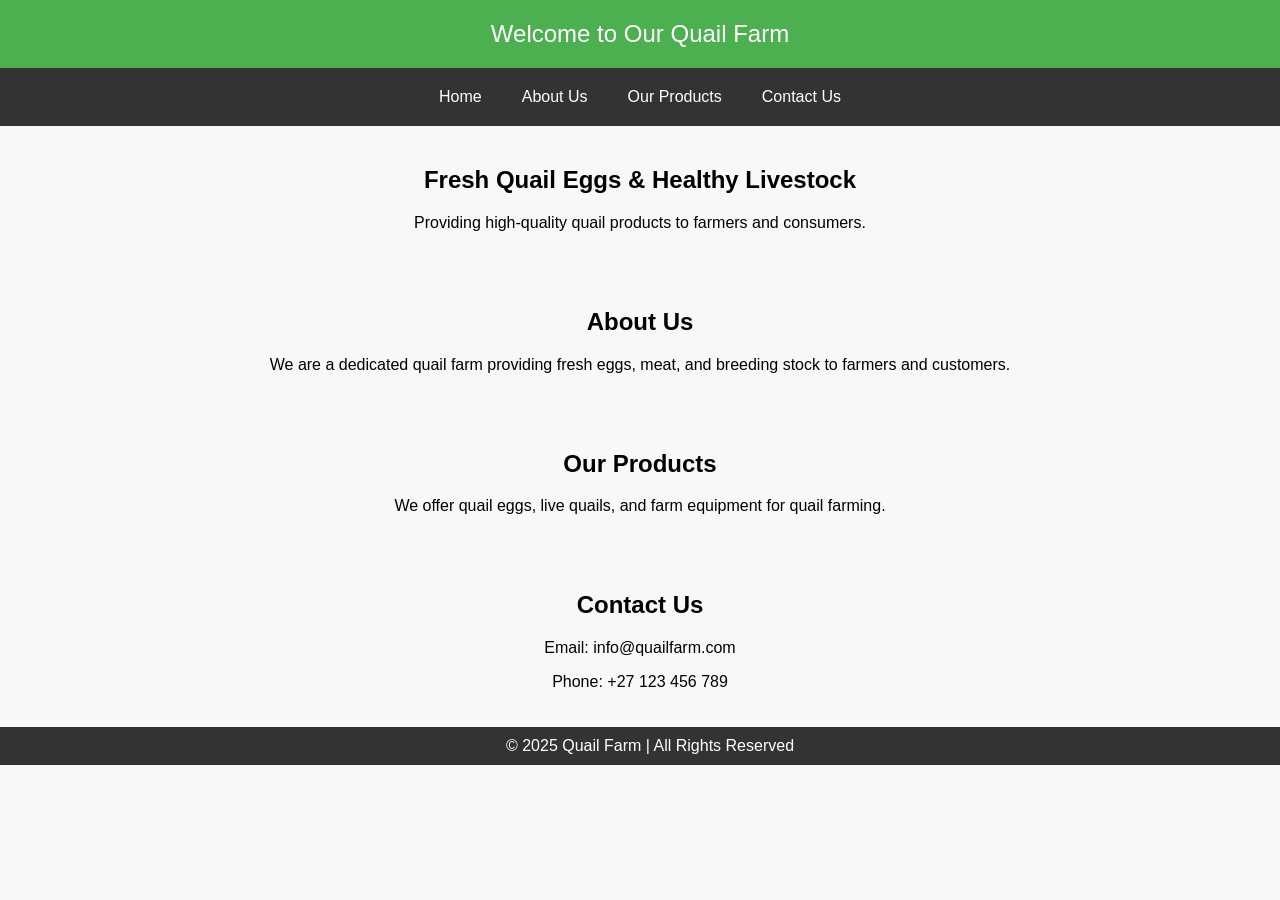
<file: Index.html>
<!DOCTYPE html>
<html lang="en">
<head>
    <meta charset="UTF-8">
    <meta name="viewport" content="width=device-width, initial-scale=1.0">
    <title>Quail Farm | Fresh Eggs & Livestock</title>
    <style>
        body {
            font-family: Arial, sans-serif;
            margin: 0;
            padding: 0;
            background-color: #f8f8f8;
        }
        header {
            background-color: #4CAF50;
            color: white;
            padding: 20px;
            text-align: center;
            font-size: 24px;
        }
        nav {
            display: flex;
            justify-content: center;
            background-color: #333;
            padding: 10px;
        }
        nav a {
            color: white;
            text-decoration: none;
            padding: 10px 20px;
        }
        nav a:hover {
            background-color: #575757;
        }
        section {
            padding: 20px;
            text-align: center;
        }
        footer {
            background-color: #333;
            color: white;
            padding: 10px;
            text-align: center;
            position: relative;
            bottom: 0;
            width: 100%;
        }
        .btn {
            display: inline-block;
            margin: 10px;
            padding: 10px 20px;
            background-color: #4CAF50;
            color: white;
            text-decoration: none;
            border-radius: 5px;
        }
    </style>
</head>
<body>
    <header>
        Welcome to Our Quail Farm
    </header>
    <nav>
        <a href="#home">Home</a>
        <a href="#about">About Us</a>
        <a href="#products">Our Products</a>
        <a href="#contact">Contact Us</a>
    </nav>
    <section id="home">
        <h2>Fresh Quail Eggs & Healthy Livestock</h2>
        <p>Providing high-quality quail products to farmers and consumers.</p>
    </section>
    <section id="about">
        <h2>About Us</h2>
        <p>We are a dedicated quail farm providing fresh eggs, meat, and breeding stock to farmers and customers.</p>
    </section>
    <section id="products">
        <h2>Our Products</h2>
        <p>We offer quail eggs, live quails, and farm equipment for quail farming.</p>
    </section>
    <section id="contact">
        <h2>Contact Us</h2>
        <p>Email: info@quailfarm.com</p>
        <p>Phone: +27 123 456 789</p>
    </section>
    <footer>
        &copy; 2025 Quail Farm | All Rights Reserved
    </footer>
</body>
</html>
</file>
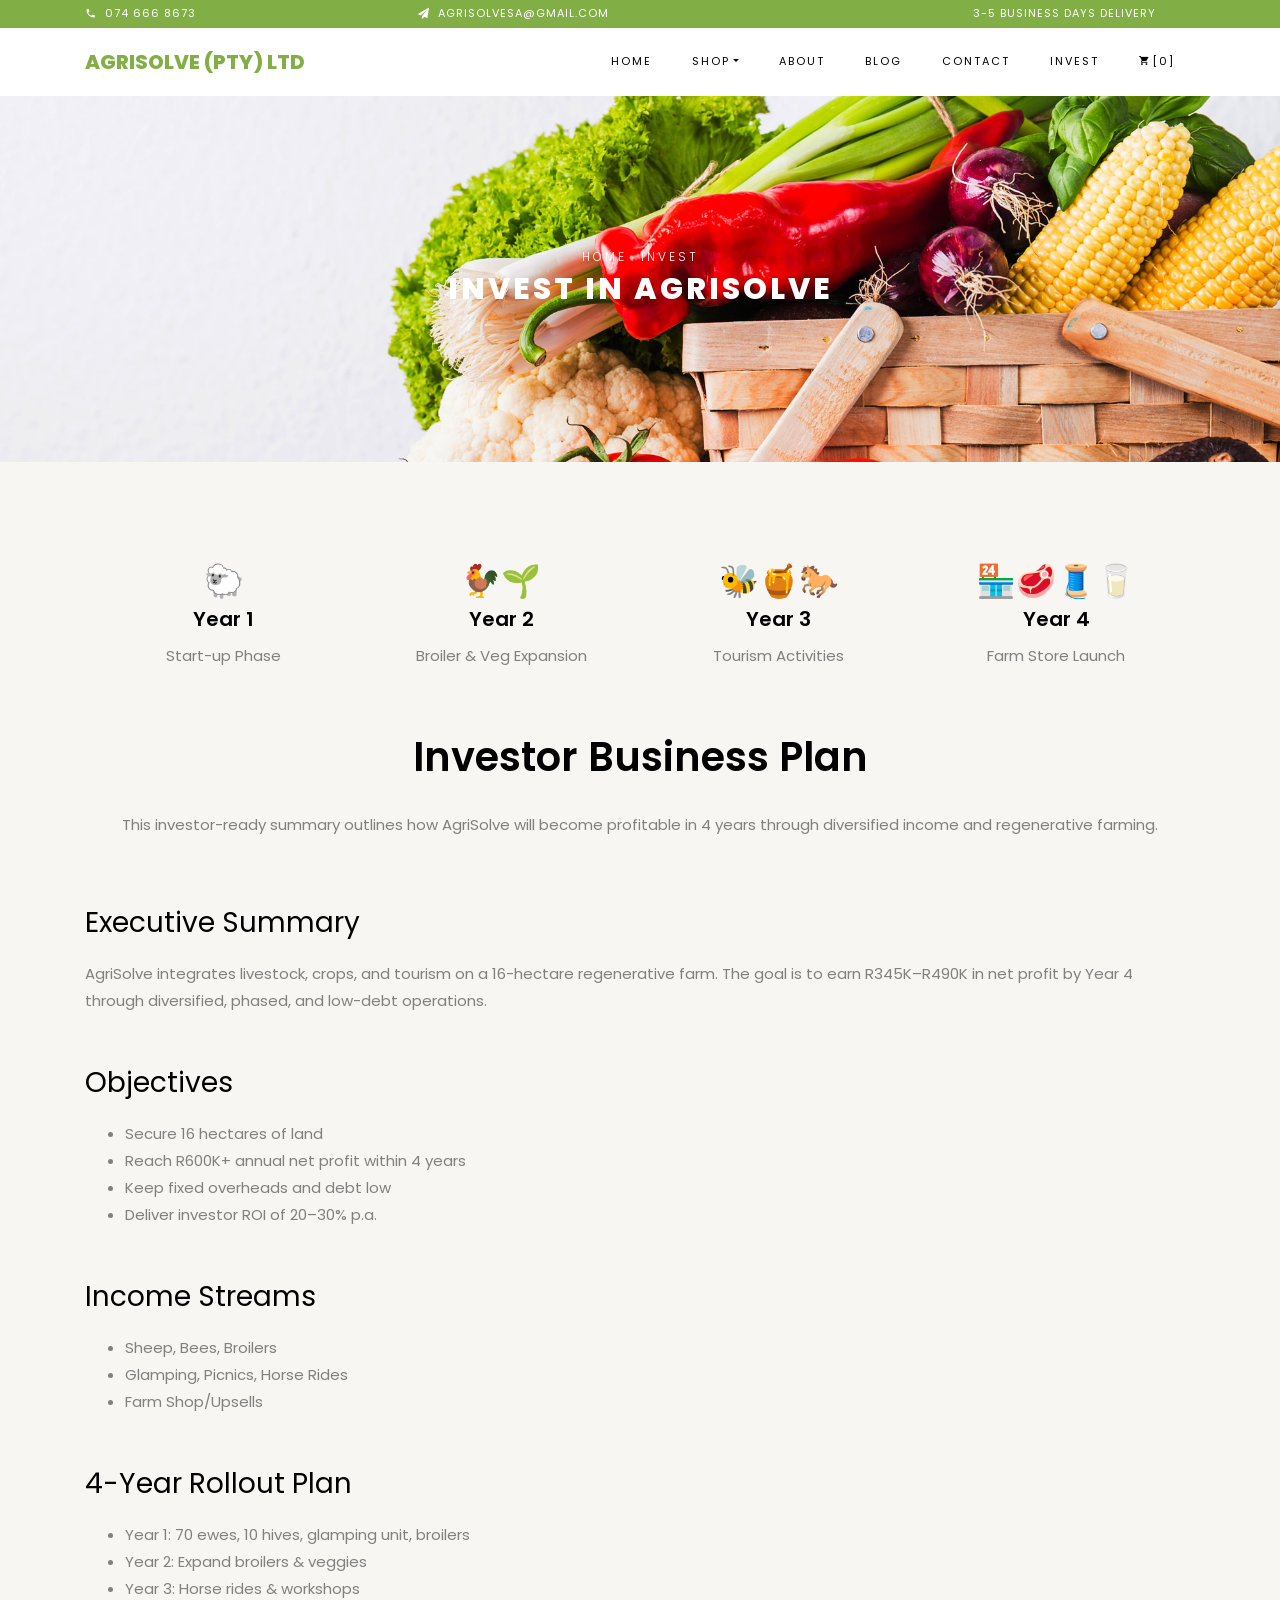
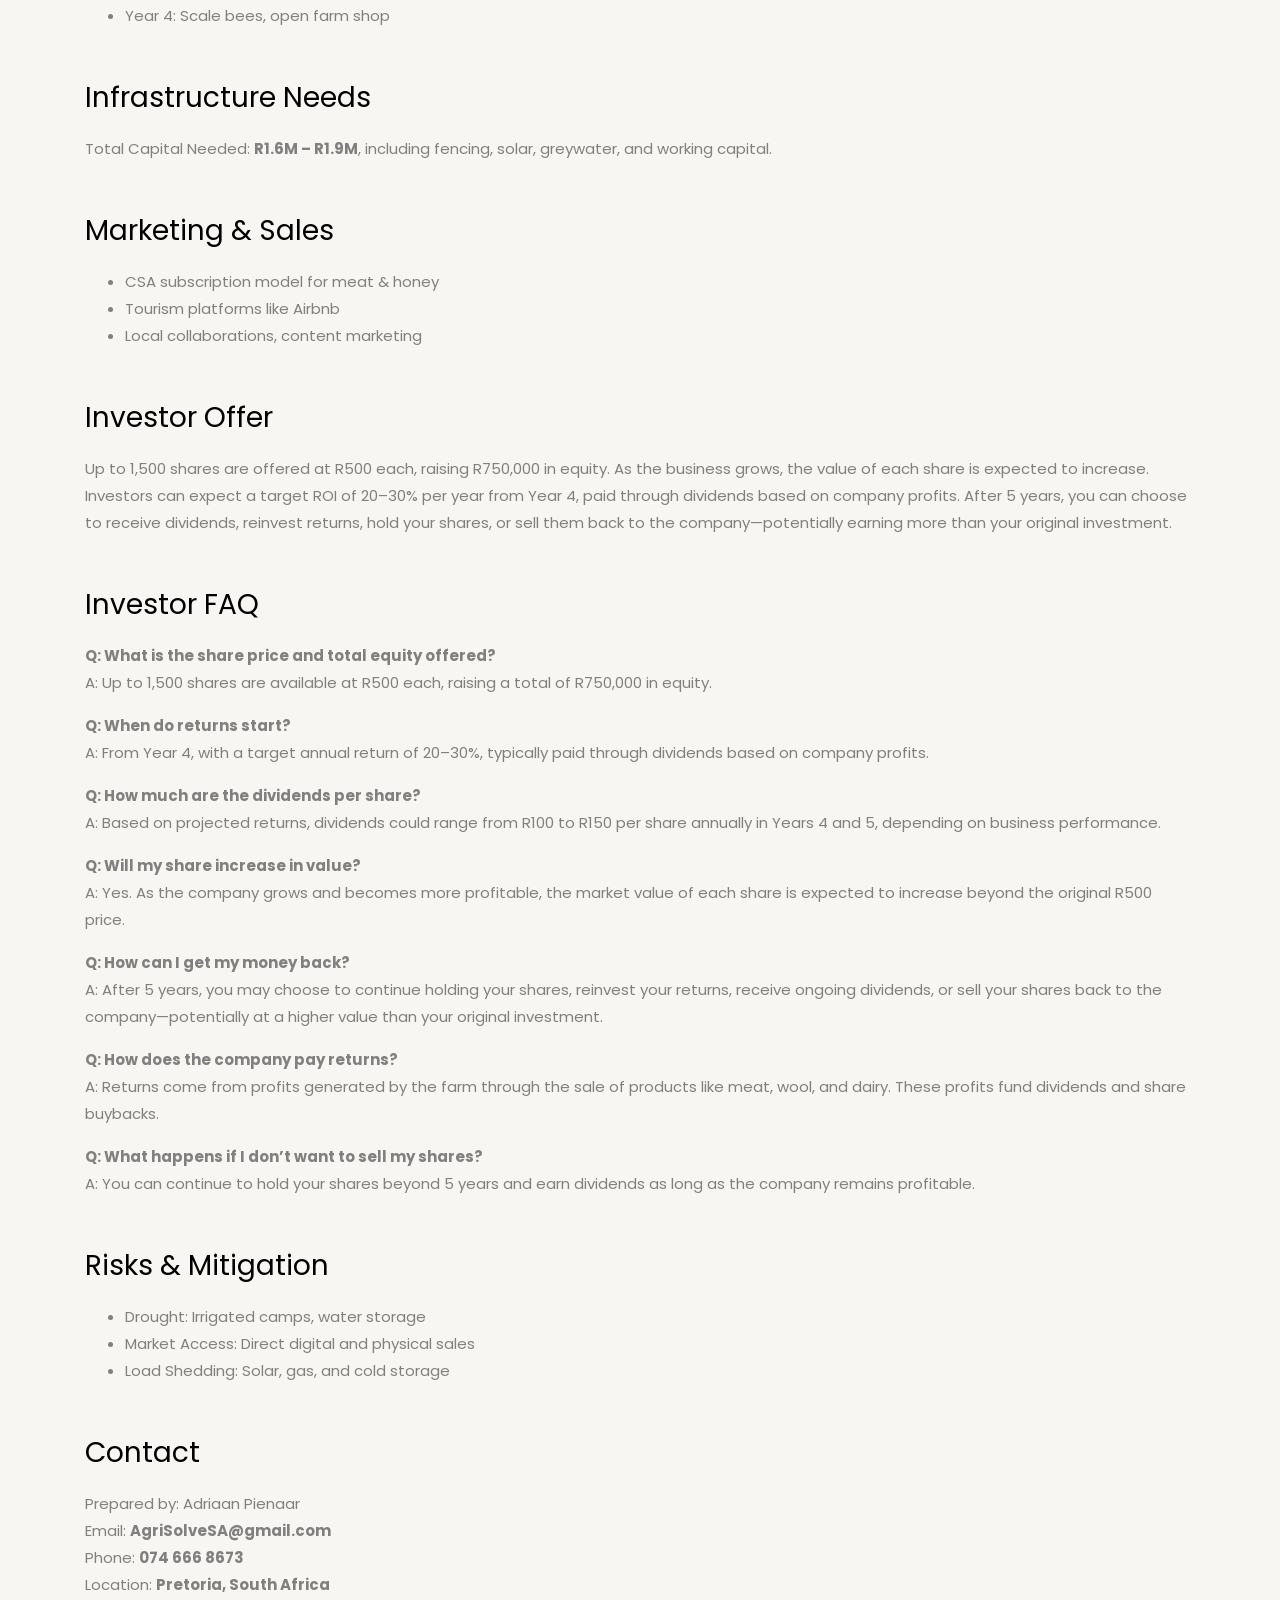
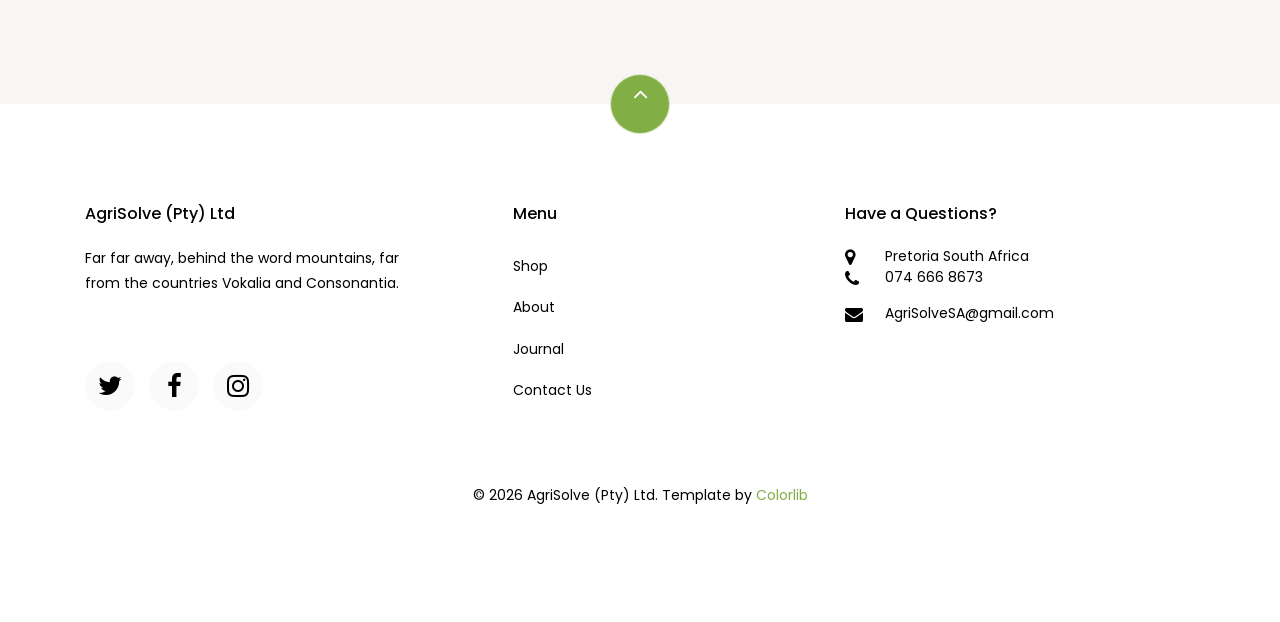
<file: invest.html>
<!DOCTYPE html>
<html lang="en">
  <head>
    <title>Invest in AgriSolve - AgriSolve (Pty) Ltd</title>
    <meta charset="utf-8">
    <meta name="viewport" content="width=device-width, initial-scale=1, shrink-to-fit=no">
    <link href="https://fonts.googleapis.com/css?family=Poppins:200,300,400,500,600,700,800&display=swap" rel="stylesheet">
    <link href="https://fonts.googleapis.com/css?family=Lora:400,400i,700,700i&display=swap" rel="stylesheet">
    <link href="https://fonts.googleapis.com/css?family=Amatic+SC:400,700&display=swap" rel="stylesheet">
    <link rel="stylesheet" href="css/open-iconic-bootstrap.min.css">
    <link rel="stylesheet" href="css/animate.css">
    <link rel="stylesheet" href="css/owl.carousel.min.css">
    <link rel="stylesheet" href="css/owl.theme.default.min.css">
    <link rel="stylesheet" href="css/magnific-popup.css">
    <link rel="stylesheet" href="css/aos.css">
    <link rel="stylesheet" href="css/ionicons.min.css">
    <link rel="stylesheet" href="css/bootstrap-datepicker.css">
    <link rel="stylesheet" href="css/jquery.timepicker.css">
    <link rel="stylesheet" href="css/flaticon.css">
    <link rel="stylesheet" href="css/icomoon.css">
    <link rel="stylesheet" href="css/style.css">
    <style>
      .milestone-progress {
        display: flex;
        justify-content: center;
        align-items: center;
        margin-bottom: 2rem;
        flex-wrap: wrap;
      }
      .milestone-step {
        flex: 1 1 20%;
        text-align: center;
        margin: 10px;
      }
      .milestone-step .icon {
        font-size: 2rem;
        color: #82ae46;
      }
      .milestone-step h5 {
        margin-top: 10px;
        font-weight: 600;
      }
    </style>
  </head>
  <body class="goto-here">
    <div class="py-1 bg-primary">
      <div class="container">
        <div class="row no-gutters d-flex align-items-start align-items-center px-md-0">
          <div class="col-lg-12 d-block">
            <div class="row d-flex">
              <div class="col-md pr-4 d-flex topper align-items-center">
                <div class="icon mr-2 d-flex justify-content-center align-items-center"><span class="icon-phone2"></span></div>
                <span class="text">074 666 8673</span>
              </div>
              <div class="col-md pr-4 d-flex topper align-items-center">
                <div class="icon mr-2 d-flex justify-content-center align-items-center"><span class="icon-paper-plane"></span></div>
                <span class="text">AgriSolveSA@gmail.com</span>
              </div>
              <div class="col-md-5 pr-4 d-flex topper align-items-center text-lg-right">
                <span class="text">3-5 Business days delivery</span>
              </div>
            </div>
          </div>
        </div>
      </div>
    </div>

    <nav class="navbar navbar-expand-lg navbar-dark ftco_navbar bg-dark ftco-navbar-light" id="ftco-navbar">
      <div class="container">
        <a class="navbar-brand" href="index.html">AgriSolve (Pty) Ltd</a>
        <button class="navbar-toggler" type="button" data-toggle="collapse" data-target="#ftco-nav" aria-controls="ftco-nav" aria-expanded="false" aria-label="Toggle navigation">
          <span class="oi oi-menu"></span> Menu
        </button>
        <div class="collapse navbar-collapse" id="ftco-nav">
          <ul class="navbar-nav ml-auto">
            <li class="nav-item"><a href="index.html" class="nav-link">Home</a></li>
            <li class="nav-item dropdown">
              <a class="nav-link dropdown-toggle" href="shop.html" id="dropdown04" data-toggle="dropdown" aria-haspopup="true" aria-expanded="false">Shop</a>
              <div class="dropdown-menu" aria-labelledby="dropdown04">
                <a class="dropdown-item" href="shop.html">Shop</a>
                <a class="dropdown-item" href="wishlist.html">Wishlist</a>
                <a class="dropdown-item" href="product-single.html">Single Product</a>
                <a class="dropdown-item" href="cart.html">Cart</a>
                <a class="dropdown-item" href="checkout.html">Checkout</a>
              </div>
            </li>
            <li class="nav-item"><a href="about.html" class="nav-link">About</a></li>
            <li class="nav-item"><a href="blog.html" class="nav-link">Blog</a></li>
            <li class="nav-item"><a href="contact.html" class="nav-link">Contact</a></li>
            <li class="nav-item active"><a href="invest.html" class="nav-link">Invest</a></li>
            <li class="nav-item cta cta-colored"><a href="cart.html" class="nav-link"><span class="icon-shopping_cart"></span>[0]</a></li>
          </ul>
        </div>
      </div>
    </nav>

    <div class="hero-wrap hero-bread" style="background-image: url('images/bg_1.jpg');">
      <div class="container">
        <div class="row no-gutters slider-text align-items-center justify-content-center">
          <div class="col-md-9 ftco-animate text-center">
            <p class="breadcrumbs"><span class="mr-2"><a href="index.html">Home</a></span> <span>Invest</span></p>
            <h1 class="mb-0 bread">Invest in AgriSolve</h1>
          </div>
        </div>
      </div>
    </div>

    <section class="ftco-section bg-light">
      <div class="container">

        <div class="milestone-progress">
          <div class="milestone-step">
            <div class="icon icon-leaf"></div>
            <h5>Year 1</h5>
            <p>Start-up Phase</p>
          </div>
          <div class="milestone-step">
            <div class="icon icon-bee"></div>
            <h5>Year 2</h5>
            <p>Broiler & Veg Expansion</p>
          </div>
          <div class="milestone-step">
            <div class="icon icon-horse"></div>
            <h5>Year 3</h5>
            <p>Tourism Activities</p>
          </div>
          <div class="milestone-step">
            <div class="icon icon-shop"></div>
            <h5>Year 4</h5>
            <p>Farm Store Launch</p>
          </div>
        </div>
<div class="row mb-5">
          <div class="col-md-12 heading-section text-center ftco-animate">
            <h2 class="mb-4">Investor Business Plan</h2>
            <p>This investor-ready summary outlines how AgriSolve will become profitable in 4 years through diversified income and regenerative farming.</p>
          </div>
        </div>
        <div class="row">
          <div class="col-md-12 ftco-animate">
            <h3 class="mb-3">Executive Summary</h3>
            <p>AgriSolve integrates livestock, crops, and tourism on a 16-hectare regenerative farm. The goal is to earn R345K–R490K in net profit by Year 4 through diversified, phased, and low-debt operations.</p>

            <h3 class="mt-5 mb-3">Objectives</h3>
            <ul>
              <li>Secure 16 hectares of land</li>
              <li>Reach R600K+ annual net profit within 4 years</li>
              <li>Keep fixed overheads and debt low</li>
              <li>Deliver investor ROI of 20–30% p.a.</li>
            </ul>

            <h3 class="mt-5 mb-3">Income Streams</h3>
            <ul>
              <li>Sheep, Bees, Broilers</li>
              <li>Glamping, Picnics, Horse Rides</li>
              <li>Farm Shop/Upsells</li>
            </ul>

            <h3 class="mt-5 mb-3">4-Year Rollout Plan</h3>
            <ul>
              <li>Year 1: 70 ewes, 10 hives, glamping unit, broilers</li>
              <li>Year 2: Expand broilers & veggies</li>
              <li>Year 3: Horse rides & workshops</li>
              <li>Year 4: Scale bees, open farm shop</li>
            </ul>

            <h3 class="mt-5 mb-3">Infrastructure Needs</h3>
            <p>Total Capital Needed: <strong>R1.6M – R1.9M</strong>, including fencing, solar, greywater, and working capital.</p>

            <h3 class="mt-5 mb-3">Marketing & Sales</h3>
            <ul>
              <li>CSA subscription model for meat & honey</li>
              <li>Tourism platforms like Airbnb</li>
              <li>Local collaborations, content marketing</li>
            </ul>

            <h3 class="mt-5 mb-3">Investor Offer</h3>
<p>
  Up to 1,500 shares are offered at R500 each, raising R750,000 in equity. As the business grows, the value of each share is expected to increase. 
  Investors can expect a target ROI of 20–30% per year from Year 4, paid through dividends based on company profits. 
  After 5 years, you can choose to receive dividends, reinvest returns, hold your shares, or sell them back to the company—potentially earning more than your original investment.
</p>



<h3 class="mt-5 mb-3">Investor FAQ</h3>

<p><strong>Q: What is the share price and total equity offered?</strong><br>
A: Up to 1,500 shares are available at R500 each, raising a total of R750,000 in equity.</p>

<p><strong>Q: When do returns start?</strong><br>
A: From Year 4, with a target annual return of 20–30%, typically paid through dividends based on company profits.</p>

<p><strong>Q: How much are the dividends per share?</strong><br>
A: Based on projected returns, dividends could range from R100 to R150 per share annually in Years 4 and 5, depending on business performance.</p>

<p><strong>Q: Will my share increase in value?</strong><br>
A: Yes. As the company grows and becomes more profitable, the market value of each share is expected to increase beyond the original R500 price.</p>

<p><strong>Q: How can I get my money back?</strong><br>
A: After 5 years, you may choose to continue holding your shares, reinvest your returns, receive ongoing dividends, or sell your shares back to the company—potentially at a higher value than your original investment.</p>

<p><strong>Q: How does the company pay returns?</strong><br>
A: Returns come from profits generated by the farm through the sale of products like meat, wool, and dairy. These profits fund dividends and share buybacks.</p>

<p><strong>Q: What happens if I don’t want to sell my shares?</strong><br>
A: You can continue to hold your shares beyond 5 years and earn dividends as long as the company remains profitable.</p>


            <h3 class="mt-5 mb-3">Risks & Mitigation</h3>
            <ul>
              <li>Drought: Irrigated camps, water storage</li>
              <li>Market Access: Direct digital and physical sales</li>
              <li>Load Shedding: Solar, gas, and cold storage</li>
            </ul>

            <h3 class="mt-5 mb-3">Contact</h3>
            <p>Prepared by: Adriaan Pienaar<br />Email: <strong>AgriSolveSA@gmail.com</strong><br />Phone: <strong>074 666 8673</strong><br />Location: <strong>Pretoria, South Africa</strong></p>
          </div>
        </div>
      </div>
    </section>

    <footer class="ftco-footer ftco-section">
      <div class="container">
        <div class="row">
          <div class="mouse">
            <a href="#" class="mouse-icon">
              <div class="mouse-wheel"><span class="ion-ios-arrow-up"></span></div>
            </a>
          </div>
        </div>
        <div class="row mb-5">
          <div class="col-md">
            <div class="ftco-footer-widget mb-4">
              <h2 class="ftco-heading-2">AgriSolve (Pty) Ltd</h2>
              <p>Far far away, behind the word mountains, far from the countries Vokalia and Consonantia.</p>
              <ul class="ftco-footer-social list-unstyled float-md-left float-lft mt-5">
                <li class="ftco-animate"><a href="#"><span class="icon-twitter"></span></a></li>
                <li class="ftco-animate"><a href="#"><span class="icon-facebook"></span></a></li>
                <li class="ftco-animate"><a href="#"><span class="icon-instagram"></span></a></li>
              </ul>
            </div>
          </div>
          <div class="col-md">
            <div class="ftco-footer-widget mb-4 ml-md-5">
              <h2 class="ftco-heading-2">Menu</h2>
              <ul class="list-unstyled">
                <li><a href="shop.html" class="py-2 d-block">Shop</a></li>
                <li><a href="about.html" class="py-2 d-block">About</a></li>
                <li><a href="blog.html" class="py-2 d-block">Journal</a></li>
                <li><a href="contact.html" class="py-2 d-block">Contact Us</a></li>
              </ul>
            </div>
          </div>
          <div class="col-md-4">
            <div class="ftco-footer-widget mb-4">
              <h2 class="ftco-heading-2">Have a Questions?</h2>
              <div class="block-23 mb-3">
                <ul>
                  <li><span class="icon icon-map-marker"></span><span class="text">Pretoria South Africa</span></li>
                  <li><a href="#"><span class="icon icon-phone"></span><span class="text">074 666 8673</span></a></li>
                  <li><a href="#"><span class="icon icon-envelope"></span><span class="text">AgriSolveSA@gmail.com</span></a></li>
                </ul>
              </div>
            </div>
          </div>
        </div>
        <div class="row">
          <div class="col-md-12 text-center">
            <p>&copy; <script>document.write(new Date().getFullYear());</script> AgriSolve (Pty) Ltd. Template by <a href="https://colorlib.com" target="_blank">Colorlib</a></p>
          </div>
        </div>
      </div>
    </footer>

    <script src="js/jquery.min.js"></script>
    <script src="js/jquery-migrate-3.0.1.min.js"></script>
    <script src="js/popper.min.js"></script>
    <script src="js/bootstrap.min.js"></script>
    <script src="js/jquery.easing.1.3.js"></script>
    <script src="js/jquery.waypoints.min.js"></script>
    <script src="js/jquery.stellar.min.js"></script>
    <script src="js/owl.carousel.min.js"></script>
    <script src="js/jquery.magnific-popup.min.js"></script>
    <script src="js/aos.js"></script>
    <script src="js/jquery.animateNumber.min.js"></script>
    <script src="js/bootstrap-datepicker.js"></script>
    <script src="js/scrollax.min.js"></script>
    <script src="js/main.js"></script>
  </body>
</html>
    <script src="js/jquery.min.js"></script>
    <script src="js/jquery-migrate-3.0.1.min.js"></script>
    <script src="js/popper.min.js"></script>
    <script src="js/bootstrap.min.js"></script>
    <script src="js/jquery.easing.1.3.js"></script>
    <script src="js/jquery.waypoints.min.js"></script>
    <script src="js/jquery.stellar.min.js"></script>
    <script src="js/owl.carousel.min.js"></script>
    <script src="js/jquery.magnific-popup.min.js"></script>
    <script src="js/aos.js"></script>
    <script src="js/jquery.animateNumber.min.js"></script>
    <script src="js/bootstrap-datepicker.js"></script>
    <script src="js/scrollax.min.js"></script>
    <script src="js/main.js"></script>
  </body>
</html>
</file>
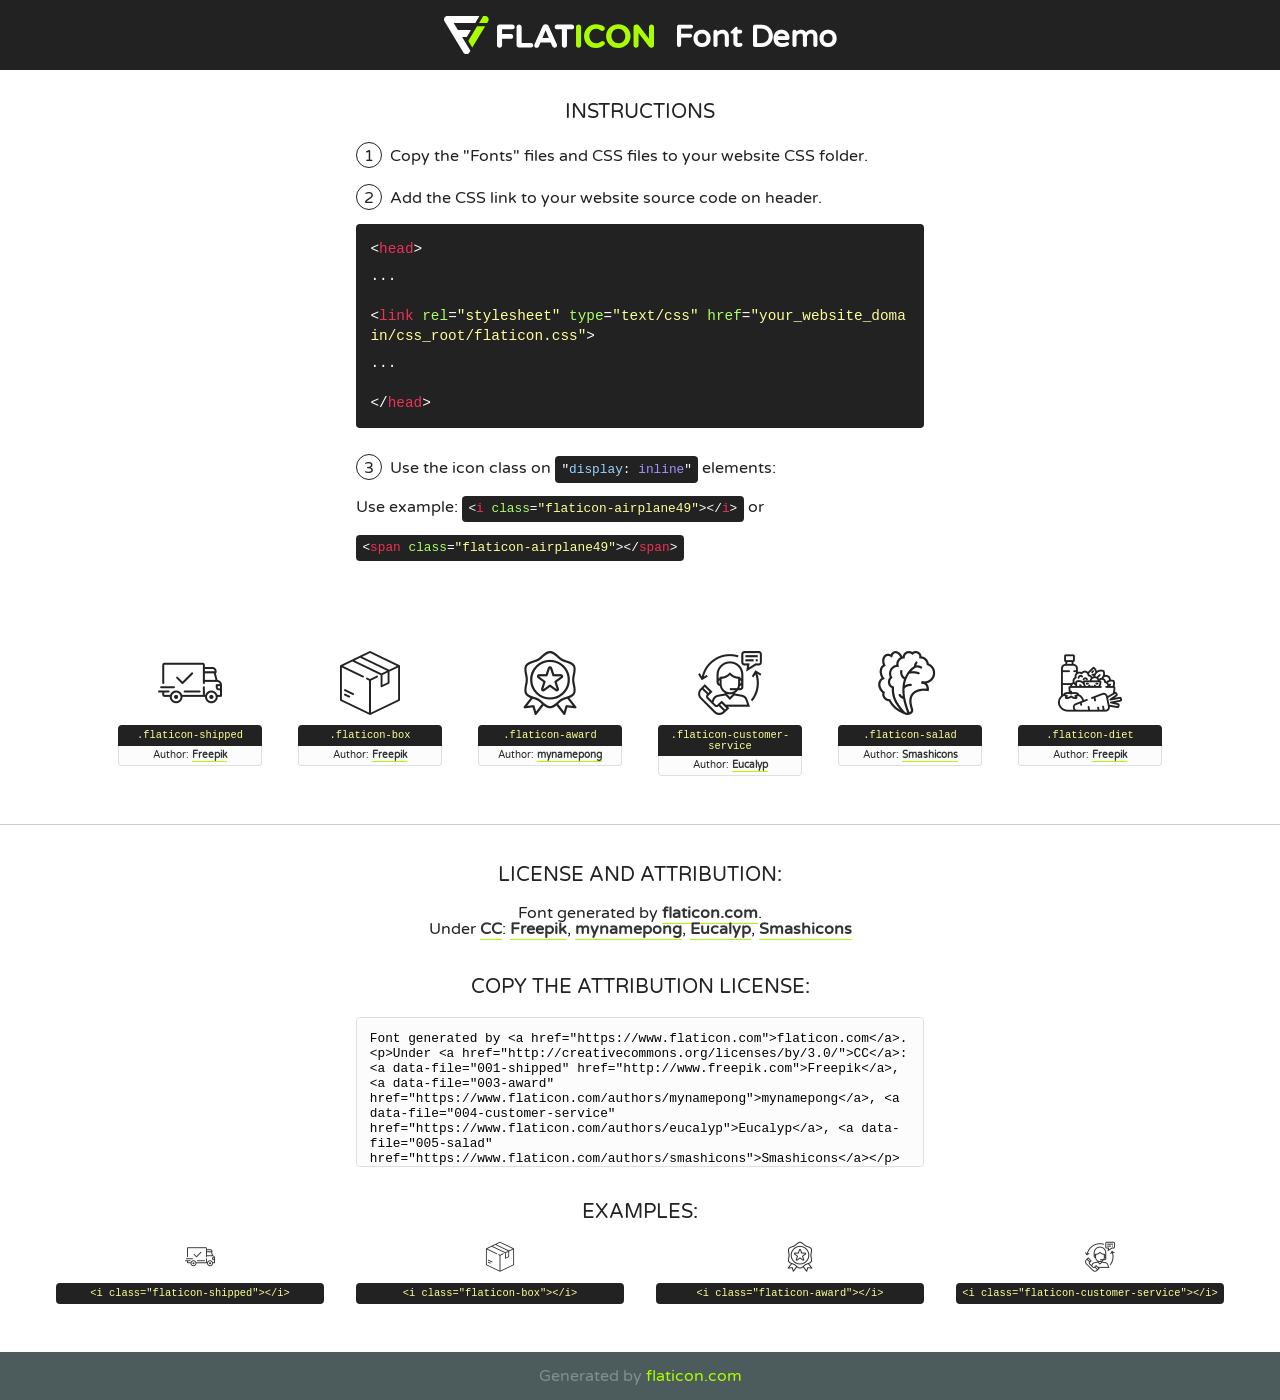
<file: fonts/flaticon/font/flaticon.html>
<!DOCTYPE html>
<!--
  Flaticon icon font: Flaticon
  Creation date: 17/07/2019 12:38
-->
<html>
<!DOCTYPE html>
<html>

<head>
    <title>Flaticon WebFont</title>
    <link href="http://fonts.googleapis.com/css?family=Varela+Round" rel="stylesheet" type="text/css" />
    <link rel="stylesheet" type="text/css" href="flaticon.css">
    <meta charset="UTF-8">
    <style>
    html, body, div, span, applet, object, iframe,
    h1, h2, h3, h4, h5, h6, p, blockquote, pre,
    a, abbr, acronym, address, big, cite, code,
    del, dfn, em, img, ins, kbd, q, s, samp,
    small, strike, strong, sub, sup, tt, var,
    b, u, i, center,
    dl, dt, dd, ol, ul, li,
    fieldset, form, label, legend,
    table, caption, tbody, tfoot, thead, tr, th, td,
    article, aside, canvas, details, embed, 
    figure, figcaption, footer, header, hgroup, 
    menu, nav, output, ruby, section, summary,
    time, mark, audio, video {
        margin: 0;
        padding: 0;
        border: 0;
        font-size: 100%;
        font: inherit;
        vertical-align: baseline;
    }
    /* HTML5 display-role reset for older browsers */
    article, aside, details, figcaption, figure, 
    footer, header, hgroup, menu, nav, section {
        display: block;
    }
    body {
        line-height: 1;
    }
    ol, ul {
        list-style: none;
    }
    blockquote, q {
        quotes: none;
    }
    blockquote:before, blockquote:after,
    q:before, q:after {
        content: '';
        content: none;
    }
    table {
        border-collapse: collapse;
        border-spacing: 0;
    }
    body {
        font-family: 'Varela Round', Helvetica, Arial, sans-serif;
        font-size: 16px;
        color: #222;
    }
    a {
        color: #333;
        border-bottom: 1px solid #a9fd00;
        font-weight: bold;
        text-decoration: none;
    }
    * {
        -moz-box-sizing: border-box;
        -webkit-box-sizing: border-box;
        box-sizing: border-box;
        margin: 0;
        padding: 0;
    }
    [class^="flaticon-"]:before, [class*=" flaticon-"]:before, [class^="flaticon-"]:after, [class*=" flaticon-"]:after {
        font-family: Flaticon;
        font-size: 30px;
        font-style: normal;
        margin-left: 20px;
        color: #333;
    }
    .wrapper {
        max-width: 600px;
        margin: auto;
        padding: 0 1em;
    }
    .title {
        font-size: 1.25em;
        text-align: center;
        margin-bottom: 1em;
        text-transform: uppercase;
    }
    header {
        text-align: center;
        background-color: #222;
        color: #fff;
        padding: 1em;
    }
    header .logo {
        width: 210px;
        height: 38px;
        display: inline-block;
        vertical-align: middle;
        margin-right: 1em;
        border: none;
    }
    header strong {
        font-size: 1.95em;
        font-weight: bold;
        vertical-align: middle;
        margin-top: 5px;
        display: inline-block;
    }
    .demo {
        margin: 2em auto;
        line-height: 1.25em;
    }
    .demo ul li {
        margin-bottom: 1em;
    }
    .demo ul li .num {
        color: #222;
        border-radius: 20px;
        display: inline-block;
        width: 26px;
        padding: 3px;
        height: 26px;
        text-align: center;
        margin-right: 0.5em;
        border: 1px solid #222;
    }
    .demo ul li code {
        background-color: #222;
        border-radius: 4px;
        padding: 0.25em 0.5em;
        display: inline-block;
        color: #fff;
        font-family: Consolas,Monaco,Lucida Console,Liberation Mono,DejaVu Sans Mono,Bitstream Vera Sans Mono,Courier New, monospace;
        font-weight: lighter;
        margin-top: 1em;
        font-size: 0.8em;
        word-break: break-all;
    }
    .demo ul li code.big {
        padding: 1em;
        font-size: 0.9em;
    }
    .demo ul li code .red {
        color: #EF3159;
    }
    .demo ul li code .green {
        color: #ACFF65;
    }
    .demo ul li code .yellow {
        color: #FFFF99;
    }
    .demo ul li code .blue {
        color: #99D3FF;
    }
    .demo ul li code .purple {
        color: #A295FF;
    }
    .demo ul li code .dots {
        margin-top: 0.5em;
        display: block;
    }
    #glyphs {
        border-bottom: 1px solid #ccc;
        padding: 2em 0;
        text-align: center;
    }
    .glyph {
        display: inline-block;
        width: 9em;
        margin: 1em;
        text-align: center;
        vertical-align: top;
        background: #FFF;
    }
    .glyph .glyph-icon {
        padding: 10px;
        display: block;
        font-family:"Flaticon";
        font-size: 64px;
        line-height: 1;
    }
    .glyph .glyph-icon:before {
        font-size: 64px;
        color: #222;
        margin-left: 0;
    }
    .class-name {
        font-size: 0.65em;
        background-color: #222;
        color: #fff;
        border-radius: 4px 4px 0 0;
        padding: 0.5em;
        color: #FFFF99;
        font-family: Consolas,Monaco,Lucida Console,Liberation Mono,DejaVu Sans Mono,Bitstream Vera Sans Mono,Courier New, monospace;
    }
    .author-name {
        font-size: 0.6em;
        background-color: #fcfcfd;
        border: 1px solid #DEDEE4;
        border-top: 0;
        border-radius: 0 0 4px 4px;
        padding: 0.5em;
    }
    .class-name:last-child {
        font-size: 10px;
        color:#888;
    }
    .class-name:last-child a {
        font-size: 10px;
        color:#555;
    }
    .class-name:last-child a:hover {
        color:#a9fd00;
    }
    .glyph > input {
        display: block;
        width: 100px;
        margin: 5px auto;
        text-align: center;
        font-size: 12px;
        cursor: text;
    }
    .glyph > input.icon-input {
        font-family:"Flaticon";
        font-size: 16px;
        margin-bottom: 10px;
    }
    .attribution .title {
        margin-top: 2em;
    }
    .attribution textarea {
        background-color: #fcfcfd;
        padding: 1em;
        border: none;
        box-shadow: none;
        border: 1px solid #DEDEE4;
        border-radius: 4px;
        resize: none;
        width: 100%;
        height: 150px;
        font-size: 0.8em;
        font-family: Consolas,Monaco,Lucida Console,Liberation Mono,DejaVu Sans Mono,Bitstream Vera Sans Mono,Courier New, monospace;
        -webkit-appearance: none;
    }
    .iconsuse {
        margin: 2em auto;
        text-align: center;
        max-width: 1200px;
    }
    .iconsuse:after {
        content: '';
        display: table;
        clear: both;
    }
    .iconsuse .image {
        float: left;
        width: 25%;
        padding: 0 1em;
    }
    .iconsuse .image p {
        margin-bottom: 1em;
    }
    .iconsuse .image span {
        display: block;
        font-size: 0.65em;
        background-color: #222;
        color: #fff;
        border-radius: 4px;
        padding: 0.5em;
        color: #FFFF99;
        margin-top: 1em;
        font-family: Consolas,Monaco,Lucida Console,Liberation Mono,DejaVu Sans Mono,Bitstream Vera Sans Mono,Courier New, monospace;
    }
    #footer {
        text-align: center;
        background-color: #4C5B5C;
        color: #7c9192;
        padding: 1em;
    }
    #footer a {
        border: none;
        color: #a9fd00;
        font-weight: normal;
    }
    @media (max-width: 960px) {
        .iconsuse .image {
            width: 50%;
        }
    }
    @media (max-width: 560px) {
        .iconsuse .image {
            width: 100%;
        }
    }
    </style>
</head>

<body class="characters-off">

    <header>
        <a href="https://www.flaticon.com" target="_blank" class="logo">
            <svg version="1.1" xmlns="http://www.w3.org/2000/svg" xmlns:xlink="http://www.w3.org/1999/xlink" xmlns:a="http://ns.adobe.com/AdobeSVGViewerExtensions/3.0/" viewBox="0 0 560.875 102.036" enable-background="new 0 0 560.875 102.036" xml:space="preserve">
                <defs>
                </defs>
                <g>
                    <g class="letters">
                        <path fill="#ffffff" d="M141.596,29.675c0-3.777,2.985-6.767,6.764-6.767h34.438c3.426,0,6.15,2.728,6.15,6.15
                        c0,3.43-2.724,6.149-6.15,6.149h-27.674v13.091h23.719c3.429,0,6.151,2.724,6.151,6.15c0,3.43-2.723,6.149-6.151,6.149h-23.719
                        v17.574c0,3.773-2.986,6.761-6.764,6.761c-3.779,0-6.764-2.989-6.764-6.761V29.675z"></path>
                        <path fill="#ffffff" d="M193.844,29.149c0-3.781,2.985-6.767,6.764-6.767c3.776,0,6.763,2.985,6.763,6.767v42.957h25.039
                        c3.426,0,6.149,2.726,6.149,6.153c0,3.425-2.723,6.15-6.149,6.15h-31.802c-3.779,0-6.764-2.986-6.764-6.768V29.149z"></path>
                        <path fill="#ffffff" d="M241.891,75.71l21.438-48.407c1.492-3.341,4.215-5.357,7.906-5.357h0.792
                        c3.686,0,6.323,2.017,7.815,5.357l21.439,48.407c0.436,0.967,0.701,1.845,0.701,2.723c0,3.602-2.809,6.501-6.414,6.501
                        c-3.161,0-5.269-1.845-6.499-4.655l-4.132-9.661h-27.059l-4.301,10.102c-1.144,2.631-3.426,4.214-6.237,4.214
                        c-3.517,0-6.24-2.81-6.24-6.325C241.1,77.64,241.451,76.677,241.891,75.71z M279.932,58.666l-8.521-20.297l-8.526,20.297H279.932
                        z"></path>
                        <path fill="#ffffff" d="M314.864,35.387H301.86c-3.429,0-6.239-2.813-6.239-6.238c0-3.429,2.811-6.24,6.239-6.24h39.533
                        c3.426,0,6.237,2.811,6.237,6.24c0,3.425-2.811,6.238-6.237,6.238h-13.001v42.785c0,3.773-2.99,6.761-6.764,6.761
                        c-3.779,0-6.764-2.989-6.764-6.761V35.387z"></path>
                        <path fill="#A9FD00" d="M352.615,29.149c0-3.781,2.985-6.767,6.767-6.767c3.774,0,6.761,2.985,6.761,6.767v49.024
                        c0,3.773-2.987,6.761-6.761,6.761c-3.781,0-6.767-2.989-6.767-6.761V29.149z"></path>
                        <path fill="#A9FD00" d="M374.132,53.836v-0.179c0-17.481,13.178-31.801,32.065-31.801c9.22,0,15.459,2.458,20.557,6.238
                        c1.402,1.054,2.637,2.985,2.637,5.357c0,3.692-2.985,6.59-6.681,6.59c-1.845,0-3.071-0.702-4.044-1.319
                        c-3.776-2.813-7.729-4.393-12.562-4.393c-10.364,0-17.831,8.611-17.831,19.154v0.173c0,10.542,7.291,19.329,17.831,19.329
                        c5.715,0,9.492-1.756,13.359-4.834c1.049-0.874,2.458-1.491,4.039-1.491c3.429,0,6.325,2.813,6.325,6.236
                        c0,2.106-1.056,3.78-2.282,4.834c-5.539,4.834-12.036,7.733-21.878,7.733C387.572,85.464,374.132,71.493,374.132,53.836z"></path>
                        <path fill="#A9FD00" d="M433.009,53.836v-0.179c0-17.481,13.79-31.801,32.766-31.801c18.981,0,32.592,14.143,32.592,31.628v0.173
                        c0,17.483-13.785,31.807-32.769,31.807C446.625,85.464,433.009,71.32,433.009,53.836z M484.224,53.836v-0.179
                        c0-10.539-7.725-19.326-18.626-19.326c-10.893,0-18.449,8.611-18.449,19.154v0.173c0,10.542,7.73,19.329,18.626,19.329
                        C476.676,72.986,484.224,64.378,484.224,53.836z"></path>
                        <path fill="#A9FD00" d="M506.233,29.321c0-3.774,2.99-6.763,6.767-6.763h1.401c3.252,0,5.183,1.583,7.029,3.953l26.093,34.265
                        V29.059c0-3.692,2.99-6.677,6.681-6.677c3.683,0,6.671,2.985,6.671,6.677v48.934c0,3.78-2.987,6.765-6.764,6.765h-0.436
                        c-3.257,0-5.188-1.581-7.034-3.953l-27.056-35.492v32.944c0,3.687-2.985,6.676-6.678,6.676c-3.683,0-6.673-2.989-6.673-6.676
                        V29.321z"></path>
                    </g>
                    <g class="insignia">
                        <path fill="#ffffff" d="M48.372,56.137h12.517l11.156-18.537H37.186L25.688,18.539h57.825L94.668,0H9.271
                        C5.925,0,2.842,1.801,1.198,4.716c-1.644,2.907-1.593,6.482,0.134,9.343l50.38,83.501c1.678,2.781,4.689,4.476,7.938,4.476
                        c3.246,0,6.257-1.695,7.935-4.476l2.898-4.804L48.372,56.137z"></path>
                        <g class="i">
                            <path fill="#A9FD00" d="M93.575,18.539h0.031v0.004l21.652,0.004l2.705-4.488c1.727-2.861,1.778-6.436,0.133-9.343
                            C116.454,1.801,113.371,0,110.026,0h-5.294L93.575,18.539z"></path>
                            <polygon fill="#A9FD00" points="88.291,27.356 64.725,66.486 75.519,84.404 109.942,27.356"></polygon>
                        </g>
                    </g>
                </g>
            </svg>
        </a>
        <strong>Font Demo</strong>
    </header>


    <section class="demo wrapper">

        <p class="title">Instructions</p>

        <ul>
            <li>
                <span class="num">1</span>Copy the "Fonts" files and CSS files to your website CSS folder.
            </li>
            <li>
                <span class="num">2</span>Add the CSS link to your website source code on header.
                <code class="big">
                    &lt;<span class="red">head</span>&gt;
                    <br/><span class="dots">...</span>
                    <br/>&lt;<span class="red">link</span> <span class="green">rel</span>=<span class="yellow">"stylesheet"</span> <span class="green">type</span>=<span class="yellow">"text/css"</span> <span class="green">href</span>=<span class="yellow">"your_website_domain/css_root/flaticon.css"</span>&gt;
                    <br/><span class="dots">...</span>
                    <br/>&lt;/<span class="red">head</span>&gt;
                </code>
            </li>

            <li>
                <p>
                    <span class="num">3</span>Use the icon class on <code>"<span class="blue">display</span>:<span class="purple"> inline</span>"</code> elements:
                    <br />
                    Use example: <code>&lt;<span class="red">i</span> <span class="green">class</span>=<span class="yellow">&quot;flaticon-airplane49&quot;</span>&gt;&lt;/<span class="red">i</span>&gt;</code> or <code>&lt;<span class="red">span</span> <span class="green">class</span>=<span class="yellow">&quot;flaticon-airplane49&quot;</span>&gt;&lt;/<span class="red">span</span>&gt;</code>
            </li>
        </ul>

    </section>




   <section id="glyphs">          
    
      
        <div class="glyph"><div class="glyph-icon flaticon-shipped"></div>
            <div class="class-name">.flaticon-shipped</div>
            <div class="author-name">Author: <a data-file="001-shipped" href="http://www.freepik.com">Freepik</a> </div> 
        </div>        
        
        <div class="glyph"><div class="glyph-icon flaticon-box"></div>
            <div class="class-name">.flaticon-box</div>
            <div class="author-name">Author: <a data-file="002-box" href="http://www.freepik.com">Freepik</a> </div> 
        </div>        
        
        <div class="glyph"><div class="glyph-icon flaticon-award"></div>
            <div class="class-name">.flaticon-award</div>
            <div class="author-name">Author: <a data-file="003-award" href="https://www.flaticon.com/authors/mynamepong">mynamepong</a> </div> 
        </div>        
        
        <div class="glyph"><div class="glyph-icon flaticon-customer-service"></div>
            <div class="class-name">.flaticon-customer-service</div>
            <div class="author-name">Author: <a data-file="004-customer-service" href="https://www.flaticon.com/authors/eucalyp">Eucalyp</a> </div> 
        </div>        
        
        <div class="glyph"><div class="glyph-icon flaticon-salad"></div>
            <div class="class-name">.flaticon-salad</div>
            <div class="author-name">Author: <a data-file="005-salad" href="https://www.flaticon.com/authors/smashicons">Smashicons</a> </div> 
        </div>        
        
        <div class="glyph"><div class="glyph-icon flaticon-diet"></div>
            <div class="class-name">.flaticon-diet</div>
            <div class="author-name">Author: <a data-file="006-diet" href="http://www.freepik.com">Freepik</a> </div> 
        </div>        
        

    </section>



    <section class="attribution wrapper"   style="text-align:center;">

      <div class="title">License and attribution:</div><div class="attrDiv">Font generated by <a href="https://www.flaticon.com">flaticon.com</a>. <div><p>Under <a href="http://creativecommons.org/licenses/by/3.0/">CC</a>: <a data-file="001-shipped" href="http://www.freepik.com">Freepik</a>, <a data-file="003-award" href="https://www.flaticon.com/authors/mynamepong">mynamepong</a>, <a data-file="004-customer-service" href="https://www.flaticon.com/authors/eucalyp">Eucalyp</a>, <a data-file="005-salad" href="https://www.flaticon.com/authors/smashicons">Smashicons</a></p>  </div>
      </div>
      <div class="title">Copy the Attribution License:</div>

    <textarea onclick="this.focus();this.select();">Font generated by &lt;a href=&quot;https://www.flaticon.com&quot;&gt;flaticon.com&lt;/a&gt;. <p>Under <a href="http://creativecommons.org/licenses/by/3.0/">CC</a>: <a data-file="001-shipped" href="http://www.freepik.com">Freepik</a>, <a data-file="003-award" href="https://www.flaticon.com/authors/mynamepong">mynamepong</a>, <a data-file="004-customer-service" href="https://www.flaticon.com/authors/eucalyp">Eucalyp</a>, <a data-file="005-salad" href="https://www.flaticon.com/authors/smashicons">Smashicons</a></p>  
     </textarea>

    </section>

    <section class="iconsuse">

          <div class="title">Examples:</div>            
             
            <div class="image">
                <p>
                    <i class="glyph-icon flaticon-shipped"></i> 
                    <span>&lt;i class=&quot;flaticon-shipped&quot;&gt;&lt;/i&gt;</span>
                </p>
            </div>
            
            <div class="image">
                <p>
                    <i class="glyph-icon flaticon-box"></i> 
                    <span>&lt;i class=&quot;flaticon-box&quot;&gt;&lt;/i&gt;</span>
                </p>
            </div>
            
            <div class="image">
                <p>
                    <i class="glyph-icon flaticon-award"></i> 
                    <span>&lt;i class=&quot;flaticon-award&quot;&gt;&lt;/i&gt;</span>
                </p>
            </div>
            
            <div class="image">
                <p>
                    <i class="glyph-icon flaticon-customer-service"></i> 
                    <span>&lt;i class=&quot;flaticon-customer-service&quot;&gt;&lt;/i&gt;</span>
                </p>
            </div>
                       
        </div>
                            
    </section>

<div id="footer">
    <div>Generated by <a href="https://www.flaticon.com">flaticon.com</a>
    </div>
</div>



</body>
</html>
</file>
<file: css/flaticon.css>
/*
  	Flaticon icon font: Flaticon
  	Creation date: 12/08/2018 13:24
  	*/


@font-face {
  font-family: "Flaticon";
  src: url("../fonts/flaticon/font/Flaticon.eot");
  src: url("../fonts/flaticon/font/Flaticon.eot?#iefix") format("embedded-opentype"),
       url("../fonts/flaticon/font/Flaticon.woff") format("woff"),
       url("../fonts/flaticon/font/Flaticon.ttf") format("truetype"),
       url("../fonts/flaticon/font/Flaticon.svg#Flaticon") format("svg");
  font-weight: normal;
  font-style: normal;
}

@media screen and (-webkit-min-device-pixel-ratio:0) {
  @font-face {
    font-family: "Flaticon";
    src: url("../fonts/flaticon/font/Flaticon.svg#Flaticon") format("svg");
  }
}

[class^="flaticon-"]:before, [class*=" flaticon-"]:before,
[class^="flaticon-"]:after, [class*=" flaticon-"]:after {   
  font-family: Flaticon;
  font-style: normal;
  font-weight: normal;
  font-variant: normal;
  text-transform: none;
  line-height: 1;

  /* Better Font Rendering =========== */
  -webkit-font-smoothing: antialiased;
  -moz-osx-font-smoothing: grayscale;
}

.flaticon-shipped:before { content: "\f100"; }
.flaticon-box:before { content: "\f101"; }
.flaticon-award:before { content: "\f102"; }
.flaticon-customer-service:before { content: "\f103"; }
.flaticon-salad:before { content: "\f104"; }
.flaticon-diet:before { content: "\f105"; }
</file>
<file: css/icomoon.css>
@font-face {
  font-family: 'icomoon';
  src:  url('../fonts/icomoon/icomoon.eot?6tt51o');
  src:  url('../fonts/icomoon/icomoon.eot?6tt51o#iefix') format('embedded-opentype'),
    url('../fonts/icomoon/icomoon.ttf?6tt51o') format('truetype'),
    url('../fonts/icomoon/icomoon.woff?6tt51o') format('woff'),
    url('../fonts/icomoon/icomoon.svg?6tt51o#icomoon') format('svg');
  font-weight: normal;
  font-style: normal;
}

[class^="icon-"], [class*=" icon-"] {
  /* use !important to prevent issues with browser extensions that change fonts */
  font-family: 'icomoon' !important;
  speak: none;
  font-style: normal;
  font-weight: normal;
  font-variant: normal;
  text-transform: none;
  line-height: 1;

  /* Better Font Rendering =========== */
  -webkit-font-smoothing: antialiased;
  -moz-osx-font-smoothing: grayscale;
}

.icon-asterisk:before {
  content: "\f069";
}
.icon-plus:before {
  content: "\f067";
}
.icon-question:before {
  content: "\f128";
}
.icon-minus:before {
  content: "\f068";
}
.icon-glass:before {
  content: "\f000";
}
.icon-music:before {
  content: "\f001";
}
.icon-search:before {
  content: "\f002";
}
.icon-envelope-o:before {
  content: "\f003";
}
.icon-heart:before {
  content: "\f004";
}
.icon-star:before {
  content: "\f005";
}
.icon-star-o:before {
  content: "\f006";
}
.icon-user:before {
  content: "\f007";
}
.icon-film:before {
  content: "\f008";
}
.icon-th-large:before {
  content: "\f009";
}
.icon-th:before {
  content: "\f00a";
}
.icon-th-list:before {
  content: "\f00b";
}
.icon-check:before {
  content: "\f00c";
}
.icon-close:before {
  content: "\f00d";
}
.icon-remove:before {
  content: "\f00d";
}
.icon-times:before {
  content: "\f00d";
}
.icon-search-plus:before {
  content: "\f00e";
}
.icon-search-minus:before {
  content: "\f010";
}
.icon-power-off:before {
  content: "\f011";
}
.icon-signal:before {
  content: "\f012";
}
.icon-cog:before {
  content: "\f013";
}
.icon-gear:before {
  content: "\f013";
}
.icon-trash-o:before {
  content: "\f014";
}
.icon-home:before {
  content: "\f015";
}
.icon-file-o:before {
  content: "\f016";
}
.icon-clock-o:before {
  content: "\f017";
}
.icon-road:before {
  content: "\f018";
}
.icon-download:before {
  content: "\f019";
}
.icon-arrow-circle-o-down:before {
  content: "\f01a";
}
.icon-arrow-circle-o-up:before {
  content: "\f01b";
}
.icon-inbox:before {
  content: "\f01c";
}
.icon-play-circle-o:before {
  content: "\f01d";
}
.icon-repeat:before {
  content: "\f01e";
}
.icon-rotate-right:before {
  content: "\f01e";
}
.icon-refresh:before {
  content: "\f021";
}
.icon-list-alt:before {
  content: "\f022";
}
.icon-lock:before {
  content: "\f023";
}
.icon-flag:before {
  content: "\f024";
}
.icon-headphones:before {
  content: "\f025";
}
.icon-volume-off:before {
  content: "\f026";
}
.icon-volume-down:before {
  content: "\f027";
}
.icon-volume-up:before {
  content: "\f028";
}
.icon-qrcode:before {
  content: "\f029";
}
.icon-barcode:before {
  content: "\f02a";
}
.icon-tag:before {
  content: "\f02b";
}
.icon-tags:before {
  content: "\f02c";
}
.icon-book:before {
  content: "\f02d";
}
.icon-bookmark:before {
  content: "\f02e";
}
.icon-print:before {
  content: "\f02f";
}
.icon-camera:before {
  content: "\f030";
}
.icon-font:before {
  content: "\f031";
}
.icon-bold:before {
  content: "\f032";
}
.icon-italic:before {
  content: "\f033";
}
.icon-text-height:before {
  content: "\f034";
}
.icon-text-width:before {
  content: "\f035";
}
.icon-align-left:before {
  content: "\f036";
}
.icon-align-center:before {
  content: "\f037";
}
.icon-align-right:before {
  content: "\f038";
}
.icon-align-justify:before {
  content: "\f039";
}
.icon-list:before {
  content: "\f03a";
}
.icon-dedent:before {
  content: "\f03b";
}
.icon-outdent:before {
  content: "\f03b";
}
.icon-indent:before {
  content: "\f03c";
}
.icon-video-camera:before {
  content: "\f03d";
}
.icon-image:before {
  content: "\f03e";
}
.icon-photo:before {
  content: "\f03e";
}
.icon-picture-o:before {
  content: "\f03e";
}
.icon-pencil:before {
  content: "\f040";
}
.icon-map-marker:before {
  content: "\f041";
}
.icon-adjust:before {
  content: "\f042";
}
.icon-tint:before {
  content: "\f043";
}
.icon-edit:before {
  content: "\f044";
}
.icon-pencil-square-o:before {
  content: "\f044";
}
.icon-share-square-o:before {
  content: "\f045";
}
.icon-check-square-o:before {
  content: "\f046";
}
.icon-arrows:before {
  content: "\f047";
}
.icon-step-backward:before {
  content: "\f048";
}
.icon-fast-backward:before {
  content: "\f049";
}
.icon-backward:before {
  content: "\f04a";
}
.icon-play:before {
  content: "\f04b";
}
.icon-pause:before {
  content: "\f04c";
}
.icon-stop:before {
  content: "\f04d";
}
.icon-forward:before {
  content: "\f04e";
}
.icon-fast-forward:before {
  content: "\f050";
}
.icon-step-forward:before {
  content: "\f051";
}
.icon-eject:before {
  content: "\f052";
}
.icon-chevron-left:before {
  content: "\f053";
}
.icon-chevron-right:before {
  content: "\f054";
}
.icon-plus-circle:before {
  content: "\f055";
}
.icon-minus-circle:before {
  content: "\f056";
}
.icon-times-circle:before {
  content: "\f057";
}
.icon-check-circle:before {
  content: "\f058";
}
.icon-question-circle:before {
  content: "\f059";
}
.icon-info-circle:before {
  content: "\f05a";
}
.icon-crosshairs:before {
  content: "\f05b";
}
.icon-times-circle-o:before {
  content: "\f05c";
}
.icon-check-circle-o:before {
  content: "\f05d";
}
.icon-ban:before {
  content: "\f05e";
}
.icon-arrow-left:before {
  content: "\f060";
}
.icon-arrow-right:before {
  content: "\f061";
}
.icon-arrow-up:before {
  content: "\f062";
}
.icon-arrow-down:before {
  content: "\f063";
}
.icon-mail-forward:before {
  content: "\f064";
}
.icon-share:before {
  content: "\f064";
}
.icon-expand:before {
  content: "\f065";
}
.icon-compress:before {
  content: "\f066";
}
.icon-exclamation-circle:before {
  content: "\f06a";
}
.icon-gift:before {
  content: "\f06b";
}
.icon-leaf:before {
  content: "\1f411";
}
.icon-bee:before {
  content: "\1f413 \1f331"; /* Replace with correct Unicode if needed */
}

.icon-horse:before {
  content: "\1F41D \1F36F \1F40E"; /* Replace with correct Unicode if needed */
}

.icon-shop:before {
  content: "\1F3EA \1F969 \1F9F5 \1F95B"; /* Replace with correct Unicode if needed */
}
.icon-fire:before {
  content: "\f06d";
}
.icon-eye:before {
  content: "\f06e";
}
.icon-eye-slash:before {
  content: "\f070";
}
.icon-exclamation-triangle:before {
  content: "\f071";
}
.icon-warning:before {
  content: "\f071";
}
.icon-plane:before {
  content: "\f072";
}
.icon-calendar:before {
  content: "\f073";
}
.icon-random:before {
  content: "\f074";
}
.icon-comment:before {
  content: "\f075";
}
.icon-magnet:before {
  content: "\f076";
}
.icon-chevron-up:before {
  content: "\f077";
}
.icon-chevron-down:before {
  content: "\f078";
}
.icon-retweet:before {
  content: "\f079";
}
.icon-shopping-cart:before {
  content: "\f07a";
}
.icon-folder:before {
  content: "\f07b";
}
.icon-folder-open:before {
  content: "\f07c";
}
.icon-arrows-v:before {
  content: "\f07d";
}
.icon-arrows-h:before {
  content: "\f07e";
}
.icon-bar-chart:before {
  content: "\f080";
}
.icon-bar-chart-o:before {
  content: "\f080";
}
.icon-twitter-square:before {
  content: "\f081";
}
.icon-facebook-square:before {
  content: "\f082";
}
.icon-camera-retro:before {
  content: "\f083";
}
.icon-key:before {
  content: "\f084";
}
.icon-cogs:before {
  content: "\f085";
}
.icon-gears:before {
  content: "\f085";
}
.icon-comments:before {
  content: "\f086";
}
.icon-thumbs-o-up:before {
  content: "\f087";
}
.icon-thumbs-o-down:before {
  content: "\f088";
}
.icon-star-half:before {
  content: "\f089";
}
.icon-heart-o:before {
  content: "\f08a";
}
.icon-sign-out:before {
  content: "\f08b";
}
.icon-linkedin-square:before {
  content: "\f08c";
}
.icon-thumb-tack:before {
  content: "\f08d";
}
.icon-external-link:before {
  content: "\f08e";
}
.icon-sign-in:before {
  content: "\f090";
}
.icon-trophy:before {
  content: "\f091";
}
.icon-github-square:before {
  content: "\f092";
}
.icon-upload:before {
  content: "\f093";
}
.icon-lemon-o:before {
  content: "\f094";
}
.icon-phone:before {
  content: "\f095";
}
.icon-square-o:before {
  content: "\f096";
}
.icon-bookmark-o:before {
  content: "\f097";
}
.icon-phone-square:before {
  content: "\f098";
}
.icon-twitter:before {
  content: "\f099";
}
.icon-facebook:before {
  content: "\f09a";
}
.icon-facebook-f:before {
  content: "\f09a";
}
.icon-github:before {
  content: "\f09b";
}
.icon-unlock:before {
  content: "\f09c";
}
.icon-credit-card:before {
  content: "\f09d";
}
.icon-feed:before {
  content: "\f09e";
}
.icon-rss:before {
  content: "\f09e";
}
.icon-hdd-o:before {
  content: "\f0a0";
}
.icon-bullhorn:before {
  content: "\f0a1";
}
.icon-bell-o:before {
  content: "\f0a2";
}
.icon-certificate:before {
  content: "\f0a3";
}
.icon-hand-o-right:before {
  content: "\f0a4";
}
.icon-hand-o-left:before {
  content: "\f0a5";
}
.icon-hand-o-up:before {
  content: "\f0a6";
}
.icon-hand-o-down:before {
  content: "\f0a7";
}
.icon-arrow-circle-left:before {
  content: "\f0a8";
}
.icon-arrow-circle-right:before {
  content: "\f0a9";
}
.icon-arrow-circle-up:before {
  content: "\f0aa";
}
.icon-arrow-circle-down:before {
  content: "\f0ab";
}
.icon-globe:before {
  content: "\f0ac";
}
.icon-wrench:before {
  content: "\f0ad";
}
.icon-tasks:before {
  content: "\f0ae";
}
.icon-filter:before {
  content: "\f0b0";
}
.icon-briefcase:before {
  content: "\f0b1";
}
.icon-arrows-alt:before {
  content: "\f0b2";
}
.icon-group:before {
  content: "\f0c0";
}
.icon-users:before {
  content: "\f0c0";
}
.icon-chain:before {
  content: "\f0c1";
}
.icon-link:before {
  content: "\f0c1";
}
.icon-cloud:before {
  content: "\f0c2";
}
.icon-flask:before {
  content: "\f0c3";
}
.icon-cut:before {
  content: "\f0c4";
}
.icon-scissors:before {
  content: "\f0c4";
}
.icon-copy:before {
  content: "\f0c5";
}
.icon-files-o:before {
  content: "\f0c5";
}
.icon-paperclip:before {
  content: "\f0c6";
}
.icon-floppy-o:before {
  content: "\f0c7";
}
.icon-save:before {
  content: "\f0c7";
}
.icon-square:before {
  content: "\f0c8";
}
.icon-bars:before {
  content: "\f0c9";
}
.icon-navicon:before {
  content: "\f0c9";
}
.icon-reorder:before {
  content: "\f0c9";
}
.icon-list-ul:before {
  content: "\f0ca";
}
.icon-list-ol:before {
  content: "\f0cb";
}
.icon-strikethrough:before {
  content: "\f0cc";
}
.icon-underline:before {
  content: "\f0cd";
}
.icon-table:before {
  content: "\f0ce";
}
.icon-magic:before {
  content: "\f0d0";
}
.icon-truck:before {
  content: "\f0d1";
}
.icon-pinterest:before {
  content: "\f0d2";
}
.icon-pinterest-square:before {
  content: "\f0d3";
}
.icon-google-plus-square:before {
  content: "\f0d4";
}
.icon-google-plus:before {
  content: "\f0d5";
}
.icon-money:before {
  content: "\f0d6";
}
.icon-caret-down:before {
  content: "\f0d7";
}
.icon-caret-up:before {
  content: "\f0d8";
}
.icon-caret-left:before {
  content: "\f0d9";
}
.icon-caret-right:before {
  content: "\f0da";
}
.icon-columns:before {
  content: "\f0db";
}
.icon-sort:before {
  content: "\f0dc";
}
.icon-unsorted:before {
  content: "\f0dc";
}
.icon-sort-desc:before {
  content: "\f0dd";
}
.icon-sort-down:before {
  content: "\f0dd";
}
.icon-sort-asc:before {
  content: "\f0de";
}
.icon-sort-up:before {
  content: "\f0de";
}
.icon-envelope:before {
  content: "\f0e0";
}
.icon-linkedin:before {
  content: "\f0e1";
}
.icon-rotate-left:before {
  content: "\f0e2";
}
.icon-undo:before {
  content: "\f0e2";
}
.icon-gavel:before {
  content: "\f0e3";
}
.icon-legal:before {
  content: "\f0e3";
}
.icon-dashboard:before {
  content: "\f0e4";
}
.icon-tachometer:before {
  content: "\f0e4";
}
.icon-comment-o:before {
  content: "\f0e5";
}
.icon-comments-o:before {
  content: "\f0e6";
}
.icon-bolt:before {
  content: "\f0e7";
}
.icon-flash:before {
  content: "\f0e7";
}
.icon-sitemap:before {
  content: "\f0e8";
}
.icon-umbrella:before {
  content: "\f0e9";
}
.icon-clipboard:before {
  content: "\f0ea";
}
.icon-paste:before {
  content: "\f0ea";
}
.icon-lightbulb-o:before {
  content: "\f0eb";
}
.icon-exchange:before {
  content: "\f0ec";
}
.icon-cloud-download:before {
  content: "\f0ed";
}
.icon-cloud-upload:before {
  content: "\f0ee";
}
.icon-user-md:before {
  content: "\f0f0";
}
.icon-stethoscope:before {
  content: "\f0f1";
}
.icon-suitcase:before {
  content: "\f0f2";
}
.icon-bell:before {
  content: "\f0f3";
}
.icon-coffee:before {
  content: "\f0f4";
}
.icon-cutlery:before {
  content: "\f0f5";
}
.icon-file-text-o:before {
  content: "\f0f6";
}
.icon-building-o:before {
  content: "\f0f7";
}
.icon-hospital-o:before {
  content: "\f0f8";
}
.icon-ambulance:before {
  content: "\f0f9";
}
.icon-medkit:before {
  content: "\f0fa";
}
.icon-fighter-jet:before {
  content: "\f0fb";
}
.icon-beer:before {
  content: "\f0fc";
}
.icon-h-square:before {
  content: "\f0fd";
}
.icon-plus-square:before {
  content: "\f0fe";
}
.icon-angle-double-left:before {
  content: "\f100";
}
.icon-angle-double-right:before {
  content: "\f101";
}
.icon-angle-double-up:before {
  content: "\f102";
}
.icon-angle-double-down:before {
  content: "\f103";
}
.icon-angle-left:before {
  content: "\f104";
}
.icon-angle-right:before {
  content: "\f105";
}
.icon-angle-up:before {
  content: "\f106";
}
.icon-angle-down:before {
  content: "\f107";
}
.icon-desktop:before {
  content: "\f108";
}
.icon-laptop:before {
  content: "\f109";
}
.icon-tablet:before {
  content: "\f10a";
}
.icon-mobile:before {
  content: "\f10b";
}
.icon-mobile-phone:before {
  content: "\f10b";
}
.icon-circle-o:before {
  content: "\f10c";
}
.icon-quote-left:before {
  content: "\f10d";
}
.icon-quote-right:before {
  content: "\f10e";
}
.icon-spinner:before {
  content: "\f110";
}
.icon-circle:before {
  content: "\f111";
}
.icon-mail-reply:before {
  content: "\f112";
}
.icon-reply:before {
  content: "\f112";
}
.icon-github-alt:before {
  content: "\f113";
}
.icon-folder-o:before {
  content: "\f114";
}
.icon-folder-open-o:before {
  content: "\f115";
}
.icon-smile-o:before {
  content: "\f118";
}
.icon-frown-o:before {
  content: "\f119";
}
.icon-meh-o:before {
  content: "\f11a";
}
.icon-gamepad:before {
  content: "\f11b";
}
.icon-keyboard-o:before {
  content: "\f11c";
}
.icon-flag-o:before {
  content: "\f11d";
}
.icon-flag-checkered:before {
  content: "\f11e";
}
.icon-terminal:before {
  content: "\f120";
}
.icon-code:before {
  content: "\f121";
}
.icon-mail-reply-all:before {
  content: "\f122";
}
.icon-reply-all:before {
  content: "\f122";
}
.icon-star-half-empty:before {
  content: "\f123";
}
.icon-star-half-full:before {
  content: "\f123";
}
.icon-star-half-o:before {
  content: "\f123";
}
.icon-location-arrow:before {
  content: "\f124";
}
.icon-crop:before {
  content: "\f125";
}
.icon-code-fork:before {
  content: "\f126";
}
.icon-chain-broken:before {
  content: "\f127";
}
.icon-unlink:before {
  content: "\f127";
}
.icon-info:before {
  content: "\f129";
}
.icon-exclamation:before {
  content: "\f12a";
}
.icon-superscript:before {
  content: "\f12b";
}
.icon-subscript:before {
  content: "\f12c";
}
.icon-eraser:before {
  content: "\f12d";
}
.icon-puzzle-piece:before {
  content: "\f12e";
}
.icon-microphone:before {
  content: "\f130";
}
.icon-microphone-slash:before {
  content: "\f131";
}
.icon-shield:before {
  content: "\f132";
}
.icon-calendar-o:before {
  content: "\f133";
}
.icon-fire-extinguisher:before {
  content: "\f134";
}
.icon-rocket:before {
  content: "\f135";
}
.icon-maxcdn:before {
  content: "\f136";
}
.icon-chevron-circle-left:before {
  content: "\f137";
}
.icon-chevron-circle-right:before {
  content: "\f138";
}
.icon-chevron-circle-up:before {
  content: "\f139";
}
.icon-chevron-circle-down:before {
  content: "\f13a";
}
.icon-html5:before {
  content: "\f13b";
}
.icon-css3:before {
  content: "\f13c";
}
.icon-anchor:before {
  content: "\f13d";
}
.icon-unlock-alt:before {
  content: "\f13e";
}
.icon-bullseye:before {
  content: "\f140";
}
.icon-ellipsis-h:before {
  content: "\f141";
}
.icon-ellipsis-v:before {
  content: "\f142";
}
.icon-rss-square:before {
  content: "\f143";
}
.icon-play-circle:before {
  content: "\f144";
}
.icon-ticket:before {
  content: "\f145";
}
.icon-minus-square:before {
  content: "\f146";
}
.icon-minus-square-o:before {
  content: "\f147";
}
.icon-level-up:before {
  content: "\f148";
}
.icon-level-down:before {
  content: "\f149";
}
.icon-check-square:before {
  content: "\f14a";
}
.icon-pencil-square:before {
  content: "\f14b";
}
.icon-external-link-square:before {
  content: "\f14c";
}
.icon-share-square:before {
  content: "\f14d";
}
.icon-compass:before {
  content: "\f14e";
}
.icon-caret-square-o-down:before {
  content: "\f150";
}
.icon-toggle-down:before {
  content: "\f150";
}
.icon-caret-square-o-up:before {
  content: "\f151";
}
.icon-toggle-up:before {
  content: "\f151";
}
.icon-caret-square-o-right:before {
  content: "\f152";
}
.icon-toggle-right:before {
  content: "\f152";
}
.icon-eur:before {
  content: "\f153";
}
.icon-euro:before {
  content: "\f153";
}
.icon-gbp:before {
  content: "\f154";
}
.icon-dollar:before {
  content: "\f155";
}
.icon-usd:before {
  content: "\f155";
}
.icon-inr:before {
  content: "\f156";
}
.icon-rupee:before {
  content: "\f156";
}
.icon-cny:before {
  content: "\f157";
}
.icon-jpy:before {
  content: "\f157";
}
.icon-rmb:before {
  content: "\f157";
}
.icon-yen:before {
  content: "\f157";
}
.icon-rouble:before {
  content: "\f158";
}
.icon-rub:before {
  content: "\f158";
}
.icon-ruble:before {
  content: "\f158";
}
.icon-krw:before {
  content: "\f159";
}
.icon-won:before {
  content: "\f159";
}
.icon-bitcoin:before {
  content: "\f15a";
}
.icon-btc:before {
  content: "\f15a";
}
.icon-file:before {
  content: "\f15b";
}
.icon-file-text:before {
  content: "\f15c";
}
.icon-sort-alpha-asc:before {
  content: "\f15d";
}
.icon-sort-alpha-desc:before {
  content: "\f15e";
}
.icon-sort-amount-asc:before {
  content: "\f160";
}
.icon-sort-amount-desc:before {
  content: "\f161";
}
.icon-sort-numeric-asc:before {
  content: "\f162";
}
.icon-sort-numeric-desc:before {
  content: "\f163";
}
.icon-thumbs-up:before {
  content: "\f164";
}
.icon-thumbs-down:before {
  content: "\f165";
}
.icon-youtube-square:before {
  content: "\f166";
}
.icon-youtube:before {
  content: "\f167";
}
.icon-xing:before {
  content: "\f168";
}
.icon-xing-square:before {
  content: "\f169";
}
.icon-youtube-play:before {
  content: "\f16a";
}
.icon-dropbox:before {
  content: "\f16b";
}
.icon-stack-overflow:before {
  content: "\f16c";
}
.icon-instagram:before {
  content: "\f16d";
}
.icon-flickr:before {
  content: "\f16e";
}
.icon-adn:before {
  content: "\f170";
}
.icon-bitbucket:before {
  content: "\f171";
}
.icon-bitbucket-square:before {
  content: "\f172";
}
.icon-tumblr:before {
  content: "\f173";
}
.icon-tumblr-square:before {
  content: "\f174";
}
.icon-long-arrow-down:before {
  content: "\f175";
}
.icon-long-arrow-up:before {
  content: "\f176";
}
.icon-long-arrow-left:before {
  content: "\f177";
}
.icon-long-arrow-right:before {
  content: "\f178";
}
.icon-apple:before {
  content: "\f179";
}
.icon-windows:before {
  content: "\f17a";
}
.icon-android:before {
  content: "\f17b";
}
.icon-linux:before {
  content: "\f17c";
}
.icon-dribbble:before {
  content: "\f17d";
}
.icon-skype:before {
  content: "\f17e";
}
.icon-foursquare:before {
  content: "\f180";
}
.icon-trello:before {
  content: "\f181";
}
.icon-female:before {
  content: "\f182";
}
.icon-male:before {
  content: "\f183";
}
.icon-gittip:before {
  content: "\f184";
}
.icon-gratipay:before {
  content: "\f184";
}
.icon-sun-o:before {
  content: "\f185";
}
.icon-moon-o:before {
  content: "\f186";
}
.icon-archive:before {
  content: "\f187";
}
.icon-bug:before {
  content: "\f188";
}
.icon-vk:before {
  content: "\f189";
}
.icon-weibo:before {
  content: "\f18a";
}
.icon-renren:before {
  content: "\f18b";
}
.icon-pagelines:before {
  content: "\f18c";
}
.icon-stack-exchange:before {
  content: "\f18d";
}
.icon-arrow-circle-o-right:before {
  content: "\f18e";
}
.icon-arrow-circle-o-left:before {
  content: "\f190";
}
.icon-caret-square-o-left:before {
  content: "\f191";
}
.icon-toggle-left:before {
  content: "\f191";
}
.icon-dot-circle-o:before {
  content: "\f192";
}
.icon-wheelchair:before {
  content: "\f193";
}
.icon-vimeo-square:before {
  content: "\f194";
}
.icon-try:before {
  content: "\f195";
}
.icon-turkish-lira:before {
  content: "\f195";
}
.icon-plus-square-o:before {
  content: "\f196";
}
.icon-space-shuttle:before {
  content: "\f197";
}
.icon-slack:before {
  content: "\f198";
}
.icon-envelope-square:before {
  content: "\f199";
}
.icon-wordpress:before {
  content: "\f19a";
}
.icon-openid:before {
  content: "\f19b";
}
.icon-bank:before {
  content: "\f19c";
}
.icon-institution:before {
  content: "\f19c";
}
.icon-university:before {
  content: "\f19c";
}
.icon-graduation-cap:before {
  content: "\f19d";
}
.icon-mortar-board:before {
  content: "\f19d";
}
.icon-yahoo:before {
  content: "\f19e";
}
.icon-google:before {
  content: "\f1a0";
}
.icon-reddit:before {
  content: "\f1a1";
}
.icon-reddit-square:before {
  content: "\f1a2";
}
.icon-stumbleupon-circle:before {
  content: "\f1a3";
}
.icon-stumbleupon:before {
  content: "\f1a4";
}
.icon-delicious:before {
  content: "\f1a5";
}
.icon-digg:before {
  content: "\f1a6";
}
.icon-pied-piper-pp:before {
  content: "\f1a7";
}
.icon-pied-piper-alt:before {
  content: "\f1a8";
}
.icon-drupal:before {
  content: "\f1a9";
}
.icon-joomla:before {
  content: "\f1aa";
}
.icon-language:before {
  content: "\f1ab";
}
.icon-fax:before {
  content: "\f1ac";
}
.icon-building:before {
  content: "\f1ad";
}
.icon-child:before {
  content: "\f1ae";
}
.icon-paw:before {
  content: "\f1b0";
}
.icon-spoon:before {
  content: "\f1b1";
}
.icon-cube:before {
  content: "\f1b2";
}
.icon-cubes:before {
  content: "\f1b3";
}
.icon-behance:before {
  content: "\f1b4";
}
.icon-behance-square:before {
  content: "\f1b5";
}
.icon-steam:before {
  content: "\f1b6";
}
.icon-steam-square:before {
  content: "\f1b7";
}
.icon-recycle:before {
  content: "\f1b8";
}
.icon-automobile:before {
  content: "\f1b9";
}
.icon-car:before {
  content: "\f1b9";
}
.icon-cab:before {
  content: "\f1ba";
}
.icon-taxi:before {
  content: "\f1ba";
}
.icon-tree:before {
  content: "\f1bb";
}
.icon-spotify:before {
  content: "\f1bc";
}
.icon-deviantart:before {
  content: "\f1bd";
}
.icon-soundcloud:before {
  content: "\f1be";
}
.icon-database:before {
  content: "\f1c0";
}
.icon-file-pdf-o:before {
  content: "\f1c1";
}
.icon-file-word-o:before {
  content: "\f1c2";
}
.icon-file-excel-o:before {
  content: "\f1c3";
}
.icon-file-powerpoint-o:before {
  content: "\f1c4";
}
.icon-file-image-o:before {
  content: "\f1c5";
}
.icon-file-photo-o:before {
  content: "\f1c5";
}
.icon-file-picture-o:before {
  content: "\f1c5";
}
.icon-file-archive-o:before {
  content: "\f1c6";
}
.icon-file-zip-o:before {
  content: "\f1c6";
}
.icon-file-audio-o:before {
  content: "\f1c7";
}
.icon-file-sound-o:before {
  content: "\f1c7";
}
.icon-file-movie-o:before {
  content: "\f1c8";
}
.icon-file-video-o:before {
  content: "\f1c8";
}
.icon-file-code-o:before {
  content: "\f1c9";
}
.icon-vine:before {
  content: "\f1ca";
}
.icon-codepen:before {
  content: "\f1cb";
}
.icon-jsfiddle:before {
  content: "\f1cc";
}
.icon-life-bouy:before {
  content: "\f1cd";
}
.icon-life-buoy:before {
  content: "\f1cd";
}
.icon-life-ring:before {
  content: "\f1cd";
}
.icon-life-saver:before {
  content: "\f1cd";
}
.icon-support:before {
  content: "\f1cd";
}
.icon-circle-o-notch:before {
  content: "\f1ce";
}
.icon-ra:before {
  content: "\f1d0";
}
.icon-rebel:before {
  content: "\f1d0";
}
.icon-resistance:before {
  content: "\f1d0";
}
.icon-empire:before {
  content: "\f1d1";
}
.icon-ge:before {
  content: "\f1d1";
}
.icon-git-square:before {
  content: "\f1d2";
}
.icon-git:before {
  content: "\f1d3";
}
.icon-hacker-news:before {
  content: "\f1d4";
}
.icon-y-combinator-square:before {
  content: "\f1d4";
}
.icon-yc-square:before {
  content: "\f1d4";
}
.icon-tencent-weibo:before {
  content: "\f1d5";
}
.icon-qq:before {
  content: "\f1d6";
}
.icon-wechat:before {
  content: "\f1d7";
}
.icon-weixin:before {
  content: "\f1d7";
}
.icon-paper-plane:before {
  content: "\f1d8";
}
.icon-send:before {
  content: "\f1d8";
}
.icon-paper-plane-o:before {
  content: "\f1d9";
}
.icon-send-o:before {
  content: "\f1d9";
}
.icon-history:before {
  content: "\f1da";
}
.icon-circle-thin:before {
  content: "\f1db";
}
.icon-header:before {
  content: "\f1dc";
}
.icon-paragraph:before {
  content: "\f1dd";
}
.icon-sliders:before {
  content: "\f1de";
}
.icon-share-alt:before {
  content: "\f1e0";
}
.icon-share-alt-square:before {
  content: "\f1e1";
}
.icon-bomb:before {
  content: "\f1e2";
}
.icon-futbol-o:before {
  content: "\f1e3";
}
.icon-soccer-ball-o:before {
  content: "\f1e3";
}
.icon-tty:before {
  content: "\f1e4";
}
.icon-binoculars:before {
  content: "\f1e5";
}
.icon-plug:before {
  content: "\f1e6";
}
.icon-slideshare:before {
  content: "\f1e7";
}
.icon-twitch:before {
  content: "\f1e8";
}
.icon-yelp:before {
  content: "\f1e9";
}
.icon-newspaper-o:before {
  content: "\f1ea";
}
.icon-wifi:before {
  content: "\f1eb";
}
.icon-calculator:before {
  content: "\f1ec";
}
.icon-paypal:before {
  content: "\f1ed";
}
.icon-google-wallet:before {
  content: "\f1ee";
}
.icon-cc-visa:before {
  content: "\f1f0";
}
.icon-cc-mastercard:before {
  content: "\f1f1";
}
.icon-cc-discover:before {
  content: "\f1f2";
}
.icon-cc-amex:before {
  content: "\f1f3";
}
.icon-cc-paypal:before {
  content: "\f1f4";
}
.icon-cc-stripe:before {
  content: "\f1f5";
}
.icon-bell-slash:before {
  content: "\f1f6";
}
.icon-bell-slash-o:before {
  content: "\f1f7";
}
.icon-trash:before {
  content: "\f1f8";
}
.icon-copyright:before {
  content: "\f1f9";
}
.icon-at:before {
  content: "\f1fa";
}
.icon-eyedropper:before {
  content: "\f1fb";
}
.icon-paint-brush:before {
  content: "\f1fc";
}
.icon-birthday-cake:before {
  content: "\f1fd";
}
.icon-area-chart:before {
  content: "\f1fe";
}
.icon-pie-chart:before {
  content: "\f200";
}
.icon-line-chart:before {
  content: "\f201";
}
.icon-lastfm:before {
  content: "\f202";
}
.icon-lastfm-square:before {
  content: "\f203";
}
.icon-toggle-off:before {
  content: "\f204";
}
.icon-toggle-on:before {
  content: "\f205";
}
.icon-bicycle:before {
  content: "\f206";
}
.icon-bus:before {
  content: "\f207";
}
.icon-ioxhost:before {
  content: "\f208";
}
.icon-angellist:before {
  content: "\f209";
}
.icon-cc:before {
  content: "\f20a";
}
.icon-ils:before {
  content: "\f20b";
}
.icon-shekel:before {
  content: "\f20b";
}
.icon-sheqel:before {
  content: "\f20b";
}
.icon-meanpath:before {
  content: "\f20c";
}
.icon-buysellads:before {
  content: "\f20d";
}
.icon-connectdevelop:before {
  content: "\f20e";
}
.icon-dashcube:before {
  content: "\f210";
}
.icon-forumbee:before {
  content: "\f211";
}
.icon-leanpub:before {
  content: "\f212";
}
.icon-sellsy:before {
  content: "\f213";
}
.icon-shirtsinbulk:before {
  content: "\f214";
}
.icon-simplybuilt:before {
  content: "\f215";
}
.icon-skyatlas:before {
  content: "\f216";
}
.icon-cart-plus:before {
  content: "\f217";
}
.icon-cart-arrow-down:before {
  content: "\f218";
}
.icon-diamond:before {
  content: "\f219";
}
.icon-ship:before {
  content: "\f21a";
}
.icon-user-secret:before {
  content: "\f21b";
}
.icon-motorcycle:before {
  content: "\f21c";
}
.icon-street-view:before {
  content: "\f21d";
}
.icon-heartbeat:before {
  content: "\f21e";
}
.icon-venus:before {
  content: "\f221";
}
.icon-mars:before {
  content: "\f222";
}
.icon-mercury:before {
  content: "\f223";
}
.icon-intersex:before {
  content: "\f224";
}
.icon-transgender:before {
  content: "\f224";
}
.icon-transgender-alt:before {
  content: "\f225";
}
.icon-venus-double:before {
  content: "\f226";
}
.icon-mars-double:before {
  content: "\f227";
}
.icon-venus-mars:before {
  content: "\f228";
}
.icon-mars-stroke:before {
  content: "\f229";
}
.icon-mars-stroke-v:before {
  content: "\f22a";
}
.icon-mars-stroke-h:before {
  content: "\f22b";
}
.icon-neuter:before {
  content: "\f22c";
}
.icon-genderless:before {
  content: "\f22d";
}
.icon-facebook-official:before {
  content: "\f230";
}
.icon-pinterest-p:before {
  content: "\f231";
}
.icon-whatsapp:before {
  content: "\f232";
}
.icon-server:before {
  content: "\f233";
}
.icon-user-plus:before {
  content: "\f234";
}
.icon-user-times:before {
  content: "\f235";
}
.icon-bed:before {
  content: "\f236";
}
.icon-hotel:before {
  content: "\f236";
}
.icon-viacoin:before {
  content: "\f237";
}
.icon-train:before {
  content: "\f238";
}
.icon-subway:before {
  content: "\f239";
}
.icon-medium:before {
  content: "\f23a";
}
.icon-y-combinator:before {
  content: "\f23b";
}
.icon-yc:before {
  content: "\f23b";
}
.icon-optin-monster:before {
  content: "\f23c";
}
.icon-opencart:before {
  content: "\f23d";
}
.icon-expeditedssl:before {
  content: "\f23e";
}
.icon-battery:before {
  content: "\f240";
}
.icon-battery-4:before {
  content: "\f240";
}
.icon-battery-full:before {
  content: "\f240";
}
.icon-battery-3:before {
  content: "\f241";
}
.icon-battery-three-quarters:before {
  content: "\f241";
}
.icon-battery-2:before {
  content: "\f242";
}
.icon-battery-half:before {
  content: "\f242";
}
.icon-battery-1:before {
  content: "\f243";
}
.icon-battery-quarter:before {
  content: "\f243";
}
.icon-battery-0:before {
  content: "\f244";
}
.icon-battery-empty:before {
  content: "\f244";
}
.icon-mouse-pointer:before {
  content: "\f245";
}
.icon-i-cursor:before {
  content: "\f246";
}
.icon-object-group:before {
  content: "\f247";
}
.icon-object-ungroup:before {
  content: "\f248";
}
.icon-sticky-note:before {
  content: "\f249";
}
.icon-sticky-note-o:before {
  content: "\f24a";
}
.icon-cc-jcb:before {
  content: "\f24b";
}
.icon-cc-diners-club:before {
  content: "\f24c";
}
.icon-clone:before {
  content: "\f24d";
}
.icon-balance-scale:before {
  content: "\f24e";
}
.icon-hourglass-o:before {
  content: "\f250";
}
.icon-hourglass-1:before {
  content: "\f251";
}
.icon-hourglass-start:before {
  content: "\f251";
}
.icon-hourglass-2:before {
  content: "\f252";
}
.icon-hourglass-half:before {
  content: "\f252";
}
.icon-hourglass-3:before {
  content: "\f253";
}
.icon-hourglass-end:before {
  content: "\f253";
}
.icon-hourglass:before {
  content: "\f254";
}
.icon-hand-grab-o:before {
  content: "\f255";
}
.icon-hand-rock-o:before {
  content: "\f255";
}
.icon-hand-paper-o:before {
  content: "\f256";
}
.icon-hand-stop-o:before {
  content: "\f256";
}
.icon-hand-scissors-o:before {
  content: "\f257";
}
.icon-hand-lizard-o:before {
  content: "\f258";
}
.icon-hand-spock-o:before {
  content: "\f259";
}
.icon-hand-pointer-o:before {
  content: "\f25a";
}
.icon-hand-peace-o:before {
  content: "\f25b";
}
.icon-trademark:before {
  content: "\f25c";
}
.icon-registered:before {
  content: "\f25d";
}
.icon-creative-commons:before {
  content: "\f25e";
}
.icon-gg:before {
  content: "\f260";
}
.icon-gg-circle:before {
  content: "\f261";
}
.icon-tripadvisor:before {
  content: "\f262";
}
.icon-odnoklassniki:before {
  content: "\f263";
}
.icon-odnoklassniki-square:before {
  content: "\f264";
}
.icon-get-pocket:before {
  content: "\f265";
}
.icon-wikipedia-w:before {
  content: "\f266";
}
.icon-safari:before {
  content: "\f267";
}
.icon-chrome:before {
  content: "\f268";
}
.icon-firefox:before {
  content: "\f269";
}
.icon-opera:before {
  content: "\f26a";
}
.icon-internet-explorer:before {
  content: "\f26b";
}
.icon-television:before {
  content: "\f26c";
}
.icon-tv:before {
  content: "\f26c";
}
.icon-contao:before {
  content: "\f26d";
}
.icon-500px:before {
  content: "\f26e";
}
.icon-amazon:before {
  content: "\f270";
}
.icon-calendar-plus-o:before {
  content: "\f271";
}
.icon-calendar-minus-o:before {
  content: "\f272";
}
.icon-calendar-times-o:before {
  content: "\f273";
}
.icon-calendar-check-o:before {
  content: "\f274";
}
.icon-industry:before {
  content: "\f275";
}
.icon-map-pin:before {
  content: "\f276";
}
.icon-map-signs:before {
  content: "\f277";
}
.icon-map-o:before {
  content: "\f278";
}
.icon-map:before {
  content: "\f279";
}
.icon-commenting:before {
  content: "\f27a";
}
.icon-commenting-o:before {
  content: "\f27b";
}
.icon-houzz:before {
  content: "\f27c";
}
.icon-vimeo:before {
  content: "\f27d";
}
.icon-black-tie:before {
  content: "\f27e";
}
.icon-fonticons:before {
  content: "\f280";
}
.icon-reddit-alien:before {
  content: "\f281";
}
.icon-edge:before {
  content: "\f282";
}
.icon-credit-card-alt:before {
  content: "\f283";
}
.icon-codiepie:before {
  content: "\f284";
}
.icon-modx:before {
  content: "\f285";
}
.icon-fort-awesome:before {
  content: "\f286";
}
.icon-usb:before {
  content: "\f287";
}
.icon-product-hunt:before {
  content: "\f288";
}
.icon-mixcloud:before {
  content: "\f289";
}
.icon-scribd:before {
  content: "\f28a";
}
.icon-pause-circle:before {
  content: "\f28b";
}
.icon-pause-circle-o:before {
  content: "\f28c";
}
.icon-stop-circle:before {
  content: "\f28d";
}
.icon-stop-circle-o:before {
  content: "\f28e";
}
.icon-shopping-bag:before {
  content: "\f290";
}
.icon-shopping-basket:before {
  content: "\f291";
}
.icon-hashtag:before {
  content: "\f292";
}
.icon-bluetooth:before {
  content: "\f293";
}
.icon-bluetooth-b:before {
  content: "\f294";
}
.icon-percent:before {
  content: "\f295";
}
.icon-gitlab:before {
  content: "\f296";
}
.icon-wpbeginner:before {
  content: "\f297";
}
.icon-wpforms:before {
  content: "\f298";
}
.icon-envira:before {
  content: "\f299";
}
.icon-universal-access:before {
  content: "\f29a";
}
.icon-wheelchair-alt:before {
  content: "\f29b";
}
.icon-question-circle-o:before {
  content: "\f29c";
}
.icon-blind:before {
  content: "\f29d";
}
.icon-audio-description:before {
  content: "\f29e";
}
.icon-volume-control-phone:before {
  content: "\f2a0";
}
.icon-braille:before {
  content: "\f2a1";
}
.icon-assistive-listening-systems:before {
  content: "\f2a2";
}
.icon-american-sign-language-interpreting:before {
  content: "\f2a3";
}
.icon-asl-interpreting:before {
  content: "\f2a3";
}
.icon-deaf:before {
  content: "\f2a4";
}
.icon-deafness:before {
  content: "\f2a4";
}
.icon-hard-of-hearing:before {
  content: "\f2a4";
}
.icon-glide:before {
  content: "\f2a5";
}
.icon-glide-g:before {
  content: "\f2a6";
}
.icon-sign-language:before {
  content: "\f2a7";
}
.icon-signing:before {
  content: "\f2a7";
}
.icon-low-vision:before {
  content: "\f2a8";
}
.icon-viadeo:before {
  content: "\f2a9";
}
.icon-viadeo-square:before {
  content: "\f2aa";
}
.icon-snapchat:before {
  content: "\f2ab";
}
.icon-snapchat-ghost:before {
  content: "\f2ac";
}
.icon-snapchat-square:before {
  content: "\f2ad";
}
.icon-pied-piper:before {
  content: "\f2ae";
}
.icon-first-order:before {
  content: "\f2b0";
}
.icon-yoast:before {
  content: "\f2b1";
}
.icon-themeisle:before {
  content: "\f2b2";
}
.icon-google-plus-circle:before {
  content: "\f2b3";
}
.icon-google-plus-official:before {
  content: "\f2b3";
}
.icon-fa:before {
  content: "\f2b4";
}
.icon-font-awesome:before {
  content: "\f2b4";
}
.icon-handshake-o:before {
  content: "\f2b5";
}
.icon-envelope-open:before {
  content: "\f2b6";
}
.icon-envelope-open-o:before {
  content: "\f2b7";
}
.icon-linode:before {
  content: "\f2b8";
}
.icon-address-book:before {
  content: "\f2b9";
}
.icon-address-book-o:before {
  content: "\f2ba";
}
.icon-address-card:before {
  content: "\f2bb";
}
.icon-vcard:before {
  content: "\f2bb";
}
.icon-address-card-o:before {
  content: "\f2bc";
}
.icon-vcard-o:before {
  content: "\f2bc";
}
.icon-user-circle:before {
  content: "\f2bd";
}
.icon-user-circle-o:before {
  content: "\f2be";
}
.icon-user-o:before {
  content: "\f2c0";
}
.icon-id-badge:before {
  content: "\f2c1";
}
.icon-drivers-license:before {
  content: "\f2c2";
}
.icon-id-card:before {
  content: "\f2c2";
}
.icon-drivers-license-o:before {
  content: "\f2c3";
}
.icon-id-card-o:before {
  content: "\f2c3";
}
.icon-quora:before {
  content: "\f2c4";
}
.icon-free-code-camp:before {
  content: "\f2c5";
}
.icon-telegram:before {
  content: "\f2c6";
}
.icon-thermometer:before {
  content: "\f2c7";
}
.icon-thermometer-4:before {
  content: "\f2c7";
}
.icon-thermometer-full:before {
  content: "\f2c7";
}
.icon-thermometer-3:before {
  content: "\f2c8";
}
.icon-thermometer-three-quarters:before {
  content: "\f2c8";
}
.icon-thermometer-2:before {
  content: "\f2c9";
}
.icon-thermometer-half:before {
  content: "\f2c9";
}
.icon-thermometer-1:before {
  content: "\f2ca";
}
.icon-thermometer-quarter:before {
  content: "\f2ca";
}
.icon-thermometer-0:before {
  content: "\f2cb";
}
.icon-thermometer-empty:before {
  content: "\f2cb";
}
.icon-shower:before {
  content: "\f2cc";
}
.icon-bath:before {
  content: "\f2cd";
}
.icon-bathtub:before {
  content: "\f2cd";
}
.icon-s15:before {
  content: "\f2cd";
}
.icon-podcast:before {
  content: "\f2ce";
}
.icon-window-maximize:before {
  content: "\f2d0";
}
.icon-window-minimize:before {
  content: "\f2d1";
}
.icon-window-restore:before {
  content: "\f2d2";
}
.icon-times-rectangle:before {
  content: "\f2d3";
}
.icon-window-close:before {
  content: "\f2d3";
}
.icon-times-rectangle-o:before {
  content: "\f2d4";
}
.icon-window-close-o:before {
  content: "\f2d4";
}
.icon-bandcamp:before {
  content: "\f2d5";
}
.icon-grav:before {
  content: "\f2d6";
}
.icon-etsy:before {
  content: "\f2d7";
}
.icon-imdb:before {
  content: "\f2d8";
}
.icon-ravelry:before {
  content: "\f2d9";
}
.icon-eercast:before {
  content: "\f2da";
}
.icon-microchip:before {
  content: "\f2db";
}
.icon-snowflake-o:before {
  content: "\f2dc";
}
.icon-superpowers:before {
  content: "\f2dd";
}
.icon-wpexplorer:before {
  content: "\f2de";
}
.icon-meetup:before {
  content: "\f2e0";
}
.icon-3d_rotation:before {
  content: "\e84d";
}
.icon-ac_unit:before {
  content: "\eb3b";
}
.icon-alarm:before {
  content: "\e855";
}
.icon-access_alarms:before {
  content: "\e191";
}
.icon-schedule:before {
  content: "\e8b5";
}
.icon-accessibility:before {
  content: "\e84e";
}
.icon-accessible:before {
  content: "\e914";
}
.icon-account_balance:before {
  content: "\e84f";
}
.icon-account_balance_wallet:before {
  content: "\e850";
}
.icon-account_box:before {
  content: "\e851";
}
.icon-account_circle:before {
  content: "\e853";
}
.icon-adb:before {
  content: "\e60e";
}
.icon-add:before {
  content: "\e145";
}
.icon-add_a_photo:before {
  content: "\e439";
}
.icon-alarm_add:before {
  content: "\e856";
}
.icon-add_alert:before {
  content: "\e003";
}
.icon-add_box:before {
  content: "\e146";
}
.icon-add_circle:before {
  content: "\e147";
}
.icon-control_point:before {
  content: "\e3ba";
}
.icon-add_location:before {
  content: "\e567";
}
.icon-add_shopping_cart:before {
  content: "\e854";
}
.icon-queue:before {
  content: "\e03c";
}
.icon-add_to_queue:before {
  content: "\e05c";
}
.icon-adjust2:before {
  content: "\e39e";
}
.icon-airline_seat_flat:before {
  content: "\e630";
}
.icon-airline_seat_flat_angled:before {
  content: "\e631";
}
.icon-airline_seat_individual_suite:before {
  content: "\e632";
}
.icon-airline_seat_legroom_extra:before {
  content: "\e633";
}
.icon-airline_seat_legroom_normal:before {
  content: "\e634";
}
.icon-airline_seat_legroom_reduced:before {
  content: "\e635";
}
.icon-airline_seat_recline_extra:before {
  content: "\e636";
}
.icon-airline_seat_recline_normal:before {
  content: "\e637";
}
.icon-flight:before {
  content: "\e539";
}
.icon-airplanemode_inactive:before {
  content: "\e194";
}
.icon-airplay:before {
  content: "\e055";
}
.icon-airport_shuttle:before {
  content: "\eb3c";
}
.icon-alarm_off:before {
  content: "\e857";
}
.icon-alarm_on:before {
  content: "\e858";
}
.icon-album:before {
  content: "\e019";
}
.icon-all_inclusive:before {
  content: "\eb3d";
}
.icon-all_out:before {
  content: "\e90b";
}
.icon-android2:before {
  content: "\e859";
}
.icon-announcement:before {
  content: "\e85a";
}
.icon-apps:before {
  content: "\e5c3";
}
.icon-archive2:before {
  content: "\e149";
}
.icon-arrow_back:before {
  content: "\e5c4";
}
.icon-arrow_downward:before {
  content: "\e5db";
}
.icon-arrow_drop_down:before {
  content: "\e5c5";
}
.icon-arrow_drop_down_circle:before {
  content: "\e5c6";
}
.icon-arrow_drop_up:before {
  content: "\e5c7";
}
.icon-arrow_forward:before {
  content: "\e5c8";
}
.icon-arrow_upward:before {
  content: "\e5d8";
}
.icon-art_track:before {
  content: "\e060";
}
.icon-aspect_ratio:before {
  content: "\e85b";
}
.icon-poll:before {
  content: "\e801";
}
.icon-assignment:before {
  content: "\e85d";
}
.icon-assignment_ind:before {
  content: "\e85e";
}
.icon-assignment_late:before {
  content: "\e85f";
}
.icon-assignment_return:before {
  content: "\e860";
}
.icon-assignment_returned:before {
  content: "\e861";
}
.icon-assignment_turned_in:before {
  content: "\e862";
}
.icon-assistant:before {
  content: "\e39f";
}
.icon-flag2:before {
  content: "\e153";
}
.icon-attach_file:before {
  content: "\e226";
}
.icon-attach_money:before {
  content: "\e227";
}
.icon-attachment:before {
  content: "\e2bc";
}
.icon-audiotrack:before {
  content: "\e3a1";
}
.icon-autorenew:before {
  content: "\e863";
}
.icon-av_timer:before {
  content: "\e01b";
}
.icon-backspace:before {
  content: "\e14a";
}
.icon-cloud_upload:before {
  content: "\e2c3";
}
.icon-battery_alert:before {
  content: "\e19c";
}
.icon-battery_charging_full:before {
  content: "\e1a3";
}
.icon-battery_std:before {
  content: "\e1a5";
}
.icon-battery_unknown:before {
  content: "\e1a6";
}
.icon-beach_access:before {
  content: "\eb3e";
}
.icon-beenhere:before {
  content: "\e52d";
}
.icon-block:before {
  content: "\e14b";
}
.icon-bluetooth2:before {
  content: "\e1a7";
}
.icon-bluetooth_searching:before {
  content: "\e1aa";
}
.icon-bluetooth_connected:before {
  content: "\e1a8";
}
.icon-bluetooth_disabled:before {
  content: "\e1a9";
}
.icon-blur_circular:before {
  content: "\e3a2";
}
.icon-blur_linear:before {
  content: "\e3a3";
}
.icon-blur_off:before {
  content: "\e3a4";
}
.icon-blur_on:before {
  content: "\e3a5";
}
.icon-class:before {
  content: "\e86e";
}
.icon-turned_in:before {
  content: "\e8e6";
}
.icon-turned_in_not:before {
  content: "\e8e7";
}
.icon-border_all:before {
  content: "\e228";
}
.icon-border_bottom:before {
  content: "\e229";
}
.icon-border_clear:before {
  content: "\e22a";
}
.icon-border_color:before {
  content: "\e22b";
}
.icon-border_horizontal:before {
  content: "\e22c";
}
.icon-border_inner:before {
  content: "\e22d";
}
.icon-border_left:before {
  content: "\e22e";
}
.icon-border_outer:before {
  content: "\e22f";
}
.icon-border_right:before {
  content: "\e230";
}
.icon-border_style:before {
  content: "\e231";
}
.icon-border_top:before {
  content: "\e232";
}
.icon-border_vertical:before {
  content: "\e233";
}
.icon-branding_watermark:before {
  content: "\e06b";
}
.icon-brightness_1:before {
  content: "\e3a6";
}
.icon-brightness_2:before {
  content: "\e3a7";
}
.icon-brightness_3:before {
  content: "\e3a8";
}
.icon-brightness_4:before {
  content: "\e3a9";
}
.icon-brightness_low:before {
  content: "\e1ad";
}
.icon-brightness_medium:before {
  content: "\e1ae";
}
.icon-brightness_high:before {
  content: "\e1ac";
}
.icon-brightness_auto:before {
  content: "\e1ab";
}
.icon-broken_image:before {
  content: "\e3ad";
}
.icon-brush:before {
  content: "\e3ae";
}
.icon-bubble_chart:before {
  content: "\e6dd";
}
.icon-bug_report:before {
  content: "\e868";
}
.icon-build:before {
  content: "\e869";
}
.icon-burst_mode:before {
  content: "\e43c";
}
.icon-domain:before {
  content: "\e7ee";
}
.icon-business_center:before {
  content: "\eb3f";
}
.icon-cached:before {
  content: "\e86a";
}
.icon-cake:before {
  content: "\e7e9";
}
.icon-phone2:before {
  content: "\e0cd";
}
.icon-call_end:before {
  content: "\e0b1";
}
.icon-call_made:before {
  content: "\e0b2";
}
.icon-merge_type:before {
  content: "\e252";
}
.icon-call_missed:before {
  content: "\e0b4";
}
.icon-call_missed_outgoing:before {
  content: "\e0e4";
}
.icon-call_received:before {
  content: "\e0b5";
}
.icon-call_split:before {
  content: "\e0b6";
}
.icon-call_to_action:before {
  content: "\e06c";
}
.icon-camera2:before {
  content: "\e3af";
}
.icon-photo_camera:before {
  content: "\e412";
}
.icon-camera_enhance:before {
  content: "\e8fc";
}
.icon-camera_front:before {
  content: "\e3b1";
}
.icon-camera_rear:before {
  content: "\e3b2";
}
.icon-camera_roll:before {
  content: "\e3b3";
}
.icon-cancel:before {
  content: "\e5c9";
}
.icon-redeem:before {
  content: "\e8b1";
}
.icon-card_membership:before {
  content: "\e8f7";
}
.icon-card_travel:before {
  content: "\e8f8";
}
.icon-casino:before {
  content: "\eb40";
}
.icon-cast:before {
  content: "\e307";
}
.icon-cast_connected:before {
  content: "\e308";
}
.icon-center_focus_strong:before {
  content: "\e3b4";
}
.icon-center_focus_weak:before {
  content: "\e3b5";
}
.icon-change_history:before {
  content: "\e86b";
}
.icon-chat:before {
  content: "\e0b7";
}
.icon-chat_bubble:before {
  content: "\e0ca";
}
.icon-chat_bubble_outline:before {
  content: "\e0cb";
}
.icon-check2:before {
  content: "\e5ca";
}
.icon-check_box:before {
  content: "\e834";
}
.icon-check_box_outline_blank:before {
  content: "\e835";
}
.icon-check_circle:before {
  content: "\e86c";
}
.icon-navigate_before:before {
  content: "\e408";
}
.icon-navigate_next:before {
  content: "\e409";
}
.icon-child_care:before {
  content: "\eb41";
}
.icon-child_friendly:before {
  content: "\eb42";
}
.icon-chrome_reader_mode:before {
  content: "\e86d";
}
.icon-close2:before {
  content: "\e5cd";
}
.icon-clear_all:before {
  content: "\e0b8";
}
.icon-closed_caption:before {
  content: "\e01c";
}
.icon-wb_cloudy:before {
  content: "\e42d";
}
.icon-cloud_circle:before {
  content: "\e2be";
}
.icon-cloud_done:before {
  content: "\e2bf";
}
.icon-cloud_download:before {
  content: "\e2c0";
}
.icon-cloud_off:before {
  content: "\e2c1";
}
.icon-cloud_queue:before {
  content: "\e2c2";
}
.icon-code2:before {
  content: "\e86f";
}
.icon-photo_library:before {
  content: "\e413";
}
.icon-collections_bookmark:before {
  content: "\e431";
}
.icon-palette:before {
  content: "\e40a";
}
.icon-colorize:before {
  content: "\e3b8";
}
.icon-comment2:before {
  content: "\e0b9";
}
.icon-compare:before {
  content: "\e3b9";
}
.icon-compare_arrows:before {
  content: "\e915";
}
.icon-laptop2:before {
  content: "\e31e";
}
.icon-confirmation_number:before {
  content: "\e638";
}
.icon-contact_mail:before {
  content: "\e0d0";
}
.icon-contact_phone:before {
  content: "\e0cf";
}
.icon-contacts:before {
  content: "\e0ba";
}
.icon-content_copy:before {
  content: "\e14d";
}
.icon-content_cut:before {
  content: "\e14e";
}
.icon-content_paste:before {
  content: "\e14f";
}
.icon-control_point_duplicate:before {
  content: "\e3bb";
}
.icon-copyright2:before {
  content: "\e90c";
}
.icon-mode_edit:before {
  content: "\e254";
}
.icon-create_new_folder:before {
  content: "\e2cc";
}
.icon-payment:before {
  content: "\e8a1";
}
.icon-crop2:before {
  content: "\e3be";
}
.icon-crop_16_9:before {
  content: "\e3bc";
}
.icon-crop_3_2:before {
  content: "\e3bd";
}
.icon-crop_landscape:before {
  content: "\e3c3";
}
.icon-crop_7_5:before {
  content: "\e3c0";
}
.icon-crop_din:before {
  content: "\e3c1";
}
.icon-crop_free:before {
  content: "\e3c2";
}
.icon-crop_original:before {
  content: "\e3c4";
}
.icon-crop_portrait:before {
  content: "\e3c5";
}
.icon-crop_rotate:before {
  content: "\e437";
}
.icon-crop_square:before {
  content: "\e3c6";
}
.icon-dashboard2:before {
  content: "\e871";
}
.icon-data_usage:before {
  content: "\e1af";
}
.icon-date_range:before {
  content: "\e916";
}
.icon-dehaze:before {
  content: "\e3c7";
}
.icon-delete:before {
  content: "\e872";
}
.icon-delete_forever:before {
  content: "\e92b";
}
.icon-delete_sweep:before {
  content: "\e16c";
}
.icon-description:before {
  content: "\e873";
}
.icon-desktop_mac:before {
  content: "\e30b";
}
.icon-desktop_windows:before {
  content: "\e30c";
}
.icon-details:before {
  content: "\e3c8";
}
.icon-developer_board:before {
  content: "\e30d";
}
.icon-developer_mode:before {
  content: "\e1b0";
}
.icon-device_hub:before {
  content: "\e335";
}
.icon-phonelink:before {
  content: "\e326";
}
.icon-devices_other:before {
  content: "\e337";
}
.icon-dialer_sip:before {
  content: "\e0bb";
}
.icon-dialpad:before {
  content: "\e0bc";
}
.icon-directions:before {
  content: "\e52e";
}
.icon-directions_bike:before {
  content: "\e52f";
}
.icon-directions_boat:before {
  content: "\e532";
}
.icon-directions_bus:before {
  content: "\e530";
}
.icon-directions_car:before {
  content: "\e531";
}
.icon-directions_railway:before {
  content: "\e534";
}
.icon-directions_run:before {
  content: "\e566";
}
.icon-directions_transit:before {
  content: "\e535";
}
.icon-directions_walk:before {
  content: "\e536";
}
.icon-disc_full:before {
  content: "\e610";
}
.icon-dns:before {
  content: "\e875";
}
.icon-not_interested:before {
  content: "\e033";
}
.icon-do_not_disturb_alt:before {
  content: "\e611";
}
.icon-do_not_disturb_off:before {
  content: "\e643";
}
.icon-remove_circle:before {
  content: "\e15c";
}
.icon-dock:before {
  content: "\e30e";
}
.icon-done:before {
  content: "\e876";
}
.icon-done_all:before {
  content: "\e877";
}
.icon-donut_large:before {
  content: "\e917";
}
.icon-donut_small:before {
  content: "\e918";
}
.icon-drafts:before {
  content: "\e151";
}
.icon-drag_handle:before {
  content: "\e25d";
}
.icon-time_to_leave:before {
  content: "\e62c";
}
.icon-dvr:before {
  content: "\e1b2";
}
.icon-edit_location:before {
  content: "\e568";
}
.icon-eject2:before {
  content: "\e8fb";
}
.icon-markunread:before {
  content: "\e159";
}
.icon-enhanced_encryption:before {
  content: "\e63f";
}
.icon-equalizer:before {
  content: "\e01d";
}
.icon-error:before {
  content: "\e000";
}
.icon-error_outline:before {
  content: "\e001";
}
.icon-euro_symbol:before {
  content: "\e926";
}
.icon-ev_station:before {
  content: "\e56d";
}
.icon-insert_invitation:before {
  content: "\e24f";
}
.icon-event_available:before {
  content: "\e614";
}
.icon-event_busy:before {
  content: "\e615";
}
.icon-event_note:before {
  content: "\e616";
}
.icon-event_seat:before {
  content: "\e903";
}
.icon-exit_to_app:before {
  content: "\e879";
}
.icon-expand_less:before {
  content: "\e5ce";
}
.icon-expand_more:before {
  content: "\e5cf";
}
.icon-explicit:before {
  content: "\e01e";
}
.icon-explore:before {
  content: "\e87a";
}
.icon-exposure:before {
  content: "\e3ca";
}
.icon-exposure_neg_1:before {
  content: "\e3cb";
}
.icon-exposure_neg_2:before {
  content: "\e3cc";
}
.icon-exposure_plus_1:before {
  content: "\e3cd";
}
.icon-exposure_plus_2:before {
  content: "\e3ce";
}
.icon-exposure_zero:before {
  content: "\e3cf";
}
.icon-extension:before {
  content: "\e87b";
}
.icon-face:before {
  content: "\e87c";
}
.icon-fast_forward:before {
  content: "\e01f";
}
.icon-fast_rewind:before {
  content: "\e020";
}
.icon-favorite:before {
  content: "\e87d";
}
.icon-favorite_border:before {
  content: "\e87e";
}
.icon-featured_play_list:before {
  content: "\e06d";
}
.icon-featured_video:before {
  content: "\e06e";
}
.icon-sms_failed:before {
  content: "\e626";
}
.icon-fiber_dvr:before {
  content: "\e05d";
}
.icon-fiber_manual_record:before {
  content: "\e061";
}
.icon-fiber_new:before {
  content: "\e05e";
}
.icon-fiber_pin:before {
  content: "\e06a";
}
.icon-fiber_smart_record:before {
  content: "\e062";
}
.icon-get_app:before {
  content: "\e884";
}
.icon-file_upload:before {
  content: "\e2c6";
}
.icon-filter2:before {
  content: "\e3d3";
}
.icon-filter_1:before {
  content: "\e3d0";
}
.icon-filter_2:before {
  content: "\e3d1";
}
.icon-filter_3:before {
  content: "\e3d2";
}
.icon-filter_4:before {
  content: "\e3d4";
}
.icon-filter_5:before {
  content: "\e3d5";
}
.icon-filter_6:before {
  content: "\e3d6";
}
.icon-filter_7:before {
  content: "\e3d7";
}
.icon-filter_8:before {
  content: "\e3d8";
}
.icon-filter_9:before {
  content: "\e3d9";
}
.icon-filter_9_plus:before {
  content: "\e3da";
}
.icon-filter_b_and_w:before {
  content: "\e3db";
}
.icon-filter_center_focus:before {
  content: "\e3dc";
}
.icon-filter_drama:before {
  content: "\e3dd";
}
.icon-filter_frames:before {
  content: "\e3de";
}
.icon-terrain:before {
  content: "\e564";
}
.icon-filter_list:before {
  content: "\e152";
}
.icon-filter_none:before {
  content: "\e3e0";
}
.icon-filter_tilt_shift:before {
  content: "\e3e2";
}
.icon-filter_vintage:before {
  content: "\e3e3";
}
.icon-find_in_page:before {
  content: "\e880";
}
.icon-find_replace:before {
  content: "\e881";
}
.icon-fingerprint:before {
  content: "\e90d";
}
.icon-first_page:before {
  content: "\e5dc";
}
.icon-fitness_center:before {
  content: "\eb43";
}
.icon-flare:before {
  content: "\e3e4";
}
.icon-flash_auto:before {
  content: "\e3e5";
}
.icon-flash_off:before {
  content: "\e3e6";
}
.icon-flash_on:before {
  content: "\e3e7";
}
.icon-flight_land:before {
  content: "\e904";
}
.icon-flight_takeoff:before {
  content: "\e905";
}
.icon-flip:before {
  content: "\e3e8";
}
.icon-flip_to_back:before {
  content: "\e882";
}
.icon-flip_to_front:before {
  content: "\e883";
}
.icon-folder2:before {
  content: "\e2c7";
}
.icon-folder_open:before {
  content: "\e2c8";
}
.icon-folder_shared:before {
  content: "\e2c9";
}
.icon-folder_special:before {
  content: "\e617";
}
.icon-font_download:before {
  content: "\e167";
}
.icon-format_align_center:before {
  content: "\e234";
}
.icon-format_align_justify:before {
  content: "\e235";
}
.icon-format_align_left:before {
  content: "\e236";
}
.icon-format_align_right:before {
  content: "\e237";
}
.icon-format_bold:before {
  content: "\e238";
}
.icon-format_clear:before {
  content: "\e239";
}
.icon-format_color_fill:before {
  content: "\e23a";
}
.icon-format_color_reset:before {
  content: "\e23b";
}
.icon-format_color_text:before {
  content: "\e23c";
}
.icon-format_indent_decrease:before {
  content: "\e23d";
}
.icon-format_indent_increase:before {
  content: "\e23e";
}
.icon-format_italic:before {
  content: "\e23f";
}
.icon-format_line_spacing:before {
  content: "\e240";
}
.icon-format_list_bulleted:before {
  content: "\e241";
}
.icon-format_list_numbered:before {
  content: "\e242";
}
.icon-format_paint:before {
  content: "\e243";
}
.icon-format_quote:before {
  content: "\e244";
}
.icon-format_shapes:before {
  content: "\e25e";
}
.icon-format_size:before {
  content: "\e245";
}
.icon-format_strikethrough:before {
  content: "\e246";
}
.icon-format_textdirection_l_to_r:before {
  content: "\e247";
}
.icon-format_textdirection_r_to_l:before {
  content: "\e248";
}
.icon-format_underlined:before {
  content: "\e249";
}
.icon-question_answer:before {
  content: "\e8af";
}
.icon-forward2:before {
  content: "\e154";
}
.icon-forward_10:before {
  content: "\e056";
}
.icon-forward_30:before {
  content: "\e057";
}
.icon-forward_5:before {
  content: "\e058";
}
.icon-free_breakfast:before {
  content: "\eb44";
}
.icon-fullscreen:before {
  content: "\e5d0";
}
.icon-fullscreen_exit:before {
  content: "\e5d1";
}
.icon-functions:before {
  content: "\e24a";
}
.icon-g_translate:before {
  content: "\e927";
}
.icon-games:before {
  content: "\e021";
}
.icon-gavel2:before {
  content: "\e90e";
}
.icon-gesture:before {
  content: "\e155";
}
.icon-gif:before {
  content: "\e908";
}
.icon-goat:before {
  content: "\e900";
}
.icon-golf_course:before {
  content: "\eb45";
}
.icon-my_location:before {
  content: "\e55c";
}
.icon-location_searching:before {
  content: "\e1b7";
}
.icon-location_disabled:before {
  content: "\e1b6";
}
.icon-star2:before {
  content: "\e838";
}
.icon-gradient:before {
  content: "\e3e9";
}
.icon-grain:before {
  content: "\e3ea";
}
.icon-graphic_eq:before {
  content: "\e1b8";
}
.icon-grid_off:before {
  content: "\e3eb";
}
.icon-grid_on:before {
  content: "\e3ec";
}
.icon-people:before {
  content: "\e7fb";
}
.icon-group_add:before {
  content: "\e7f0";
}
.icon-group_work:before {
  content: "\e886";
}
.icon-hd:before {
  content: "\e052";
}
.icon-hdr_off:before {
  content: "\e3ed";
}
.icon-hdr_on:before {
  content: "\e3ee";
}
.icon-hdr_strong:before {
  content: "\e3f1";
}
.icon-hdr_weak:before {
  content: "\e3f2";
}
.icon-headset:before {
  content: "\e310";
}
.icon-headset_mic:before {
  content: "\e311";
}
.icon-healing:before {
  content: "\e3f3";
}
.icon-hearing:before {
  content: "\e023";
}
.icon-help:before {
  content: "\e887";
}
.icon-help_outline:before {
  content: "\e8fd";
}
.icon-high_quality:before {
  content: "\e024";
}
.icon-highlight:before {
  content: "\e25f";
}
.icon-highlight_off:before {
  content: "\e888";
}
.icon-restore:before {
  content: "\e8b3";
}
.icon-home2:before {
  content: "\e88a";
}
.icon-hot_tub:before {
  content: "\eb46";
}
.icon-local_hotel:before {
  content: "\e549";
}
.icon-hourglass_empty:before {
  content: "\e88b";
}
.icon-hourglass_full:before {
  content: "\e88c";
}
.icon-http:before {
  content: "\e902";
}
.icon-lock2:before {
  content: "\e897";
}
.icon-photo2:before {
  content: "\e410";
}
.icon-image_aspect_ratio:before {
  content: "\e3f5";
}
.icon-import_contacts:before {
  content: "\e0e0";
}
.icon-import_export:before {
  content: "\e0c3";
}
.icon-important_devices:before {
  content: "\e912";
}
.icon-inbox2:before {
  content: "\e156";
}
.icon-indeterminate_check_box:before {
  content: "\e909";
}
.icon-info2:before {
  content: "\e88e";
}
.icon-info_outline:before {
  content: "\e88f";
}
.icon-input:before {
  content: "\e890";
}
.icon-insert_comment:before {
  content: "\e24c";
}
.icon-insert_drive_file:before {
  content: "\e24d";
}
.icon-tag_faces:before {
  content: "\e420";
}
.icon-link2:before {
  content: "\e157";
}
.icon-invert_colors:before {
  content: "\e891";
}
.icon-invert_colors_off:before {
  content: "\e0c4";
}
.icon-iso:before {
  content: "\e3f6";
}
.icon-keyboard:before {
  content: "\e312";
}
.icon-keyboard_arrow_down:before {
  content: "\e313";
}
.icon-keyboard_arrow_left:before {
  content: "\e314";
}
.icon-keyboard_arrow_right:before {
  content: "\e315";
}
.icon-keyboard_arrow_up:before {
  content: "\e316";
}
.icon-keyboard_backspace:before {
  content: "\e317";
}
.icon-keyboard_capslock:before {
  content: "\e318";
}
.icon-keyboard_hide:before {
  content: "\e31a";
}
.icon-keyboard_return:before {
  content: "\e31b";
}
.icon-keyboard_tab:before {
  content: "\e31c";
}
.icon-keyboard_voice:before {
  content: "\e31d";
}
.icon-kitchen:before {
  content: "\eb47";
}
.icon-label:before {
  content: "\e892";
}
.icon-label_outline:before {
  content: "\e893";
}
.icon-language2:before {
  content: "\e894";
}
.icon-laptop_chromebook:before {
  content: "\e31f";
}
.icon-laptop_mac:before {
  content: "\e320";
}
.icon-laptop_windows:before {
  content: "\e321";
}
.icon-last_page:before {
  content: "\e5dd";
}
.icon-open_in_new:before {
  content: "\e89e";
}
.icon-layers:before {
  content: "\e53b";
}
.icon-layers_clear:before {
  content: "\e53c";
}
.icon-leak_add:before {
  content: "\e3f8";
}
.icon-leak_remove:before {
  content: "\e3f9";
}
.icon-lens:before {
  content: "\e3fa";
}
.icon-library_books:before {
  content: "\e02f";
}
.icon-library_music:before {
  content: "\e030";
}
.icon-lightbulb_outline:before {
  content: "\e90f";
}
.icon-line_style:before {
  content: "\e919";
}
.icon-line_weight:before {
  content: "\e91a";
}
.icon-linear_scale:before {
  content: "\e260";
}
.icon-linked_camera:before {
  content: "\e438";
}
.icon-list2:before {
  content: "\e896";
}
.icon-live_help:before {
  content: "\e0c6";
}
.icon-live_tv:before {
  content: "\e639";
}
.icon-local_play:before {
  content: "\e553";
}
.icon-local_airport:before {
  content: "\e53d";
}
.icon-local_atm:before {
  content: "\e53e";
}
.icon-local_bar:before {
  content: "\e540";
}
.icon-local_cafe:before {
  content: "\e541";
}
.icon-local_car_wash:before {
  content: "\e542";
}
.icon-local_convenience_store:before {
  content: "\e543";
}
.icon-restaurant_menu:before {
  content: "\e561";
}
.icon-local_drink:before {
  content: "\e544";
}
.icon-local_florist:before {
  content: "\e545";
}
.icon-local_gas_station:before {
  content: "\e546";
}
.icon-shopping_cart:before {
  content: "\e8cc";
}
.icon-local_hospital:before {
  content: "\e548";
}
.icon-local_laundry_service:before {
  content: "\e54a";
}
.icon-local_library:before {
  content: "\e54b";
}
.icon-local_mall:before {
  content: "\e54c";
}
.icon-theaters:before {
  content: "\e8da";
}
.icon-local_offer:before {
  content: "\e54e";
}
.icon-local_parking:before {
  content: "\e54f";
}
.icon-local_pharmacy:before {
  content: "\e550";
}
.icon-local_pizza:before {
  content: "\e552";
}
.icon-print2:before {
  content: "\e8ad";
}
.icon-local_shipping:before {
  content: "\e558";
}
.icon-local_taxi:before {
  content: "\e559";
}
.icon-location_city:before {
  content: "\e7f1";
}
.icon-location_off:before {
  content: "\e0c7";
}
.icon-room:before {
  content: "\e8b4";
}
.icon-lock_open:before {
  content: "\e898";
}
.icon-lock_outline:before {
  content: "\e899";
}
.icon-looks:before {
  content: "\e3fc";
}
.icon-looks_3:before {
  content: "\e3fb";
}
.icon-looks_4:before {
  content: "\e3fd";
}
.icon-looks_5:before {
  content: "\e3fe";
}
.icon-looks_6:before {
  content: "\e3ff";
}
.icon-looks_one:before {
  content: "\e400";
}
.icon-looks_two:before {
  content: "\e401";
}
.icon-sync:before {
  content: "\e627";
}
.icon-loupe:before {
  content: "\e402";
}
.icon-low_priority:before {
  content: "\e16d";
}
.icon-loyalty:before {
  content: "\e89a";
}
.icon-mail_outline:before {
  content: "\e0e1";
}
.icon-map2:before {
  content: "\e55b";
}
.icon-markunread_mailbox:before {
  content: "\e89b";
}
.icon-memory:before {
  content: "\e322";
}
.icon-menu:before {
  content: "\e5d2";
}
.icon-message:before {
  content: "\e0c9";
}
.icon-mic:before {
  content: "\e029";
}
.icon-mic_none:before {
  content: "\e02a";
}
.icon-mic_off:before {
  content: "\e02b";
}
.icon-mms:before {
  content: "\e618";
}
.icon-mode_comment:before {
  content: "\e253";
}
.icon-monetization_on:before {
  content: "\e263";
}
.icon-money_off:before {
  content: "\e25c";
}
.icon-monochrome_photos:before {
  content: "\e403";
}
.icon-mood_bad:before {
  content: "\e7f3";
}
.icon-more:before {
  content: "\e619";
}
.icon-more_horiz:before {
  content: "\e5d3";
}
.icon-more_vert:before {
  content: "\e5d4";
}
.icon-motorcycle2:before {
  content: "\e91b";
}
.icon-mouse:before {
  content: "\e323";
}
.icon-move_to_inbox:before {
  content: "\e168";
}
.icon-movie_creation:before {
  content: "\e404";
}
.icon-movie_filter:before {
  content: "\e43a";
}
.icon-multiline_chart:before {
  content: "\e6df";
}
.icon-music_note:before {
  content: "\e405";
}
.icon-music_video:before {
  content: "\e063";
}
.icon-nature:before {
  content: "\e406";
}
.icon-nature_people:before {
  content: "\e407";
}
.icon-navigation:before {
  content: "\e55d";
}
.icon-near_me:before {
  content: "\e569";
}
.icon-network_cell:before {
  content: "\e1b9";
}
.icon-network_check:before {
  content: "\e640";
}
.icon-network_locked:before {
  content: "\e61a";
}
.icon-network_wifi:before {
  content: "\e1ba";
}
.icon-new_releases:before {
  content: "\e031";
}
.icon-next_week:before {
  content: "\e16a";
}
.icon-nfc:before {
  content: "\e1bb";
}
.icon-no_encryption:before {
  content: "\e641";
}
.icon-signal_cellular_no_sim:before {
  content: "\e1ce";
}
.icon-note:before {
  content: "\e06f";
}
.icon-note_add:before {
  content: "\e89c";
}
.icon-notifications:before {
  content: "\e7f4";
}
.icon-notifications_active:before {
  content: "\e7f7";
}
.icon-notifications_none:before {
  content: "\e7f5";
}
.icon-notifications_off:before {
  content: "\e7f6";
}
.icon-notifications_paused:before {
  content: "\e7f8";
}
.icon-offline_pin:before {
  content: "\e90a";
}
.icon-ondemand_video:before {
  content: "\e63a";
}
.icon-opacity:before {
  content: "\e91c";
}
.icon-open_in_browser:before {
  content: "\e89d";
}
.icon-open_with:before {
  content: "\e89f";
}
.icon-pages:before {
  content: "\e7f9";
}
.icon-pageview:before {
  content: "\e8a0";
}
.icon-pan_tool:before {
  content: "\e925";
}
.icon-panorama:before {
  content: "\e40b";
}
.icon-radio_button_unchecked:before {
  content: "\e836";
}
.icon-panorama_horizontal:before {
  content: "\e40d";
}
.icon-panorama_vertical:before {
  content: "\e40e";
}
.icon-panorama_wide_angle:before {
  content: "\e40f";
}
.icon-party_mode:before {
  content: "\e7fa";
}
.icon-pause2:before {
  content: "\e034";
}
.icon-pause_circle_filled:before {
  content: "\e035";
}
.icon-pause_circle_outline:before {
  content: "\e036";
}
.icon-people_outline:before {
  content: "\e7fc";
}
.icon-perm_camera_mic:before {
  content: "\e8a2";
}
.icon-perm_contact_calendar:before {
  content: "\e8a3";
}
.icon-perm_data_setting:before {
  content: "\e8a4";
}
.icon-perm_device_information:before {
  content: "\e8a5";
}
.icon-person_outline:before {
  content: "\e7ff";
}
.icon-perm_media:before {
  content: "\e8a7";
}
.icon-perm_phone_msg:before {
  content: "\e8a8";
}
.icon-perm_scan_wifi:before {
  content: "\e8a9";
}
.icon-person:before {
  content: "\e7fd";
}
.icon-person_add:before {
  content: "\e7fe";
}
.icon-person_pin:before {
  content: "\e55a";
}
.icon-person_pin_circle:before {
  content: "\e56a";
}
.icon-personal_video:before {
  content: "\e63b";
}
.icon-pets:before {
  content: "\e91d";
}
.icon-phone_android:before {
  content: "\e324";
}
.icon-phone_bluetooth_speaker:before {
  content: "\e61b";
}
.icon-phone_forwarded:before {
  content: "\e61c";
}
.icon-phone_in_talk:before {
  content: "\e61d";
}
.icon-phone_iphone:before {
  content: "\e325";
}
.icon-phone_locked:before {
  content: "\e61e";
}
.icon-phone_missed:before {
  content: "\e61f";
}
.icon-phone_paused:before {
  content: "\e620";
}
.icon-phonelink_erase:before {
  content: "\e0db";
}
.icon-phonelink_lock:before {
  content: "\e0dc";
}
.icon-phonelink_off:before {
  content: "\e327";
}
.icon-phonelink_ring:before {
  content: "\e0dd";
}
.icon-phonelink_setup:before {
  content: "\e0de";
}
.icon-photo_album:before {
  content: "\e411";
}
.icon-photo_filter:before {
  content: "\e43b";
}
.icon-photo_size_select_actual:before {
  content: "\e432";
}
.icon-photo_size_select_large:before {
  content: "\e433";
}
.icon-photo_size_select_small:before {
  content: "\e434";
}
.icon-picture_as_pdf:before {
  content: "\e415";
}
.icon-picture_in_picture:before {
  content: "\e8aa";
}
.icon-picture_in_picture_alt:before {
  content: "\e911";
}
.icon-pie_chart:before {
  content: "\e6c4";
}
.icon-pie_chart_outlined:before {
  content: "\e6c5";
}
.icon-pin_drop:before {
  content: "\e55e";
}
.icon-play_arrow:before {
  content: "\e037";
}
.icon-play_circle_filled:before {
  content: "\e038";
}
.icon-play_circle_outline:before {
  content: "\e039";
}
.icon-play_for_work:before {
  content: "\e906";
}
.icon-playlist_add:before {
  content: "\e03b";
}
.icon-playlist_add_check:before {
  content: "\e065";
}
.icon-playlist_play:before {
  content: "\e05f";
}
.icon-plus_one:before {
  content: "\e800";
}
.icon-polymer:before {
  content: "\e8ab";
}
.icon-pool:before {
  content: "\eb48";
}
.icon-portable_wifi_off:before {
  content: "\e0ce";
}
.icon-portrait:before {
  content: "\e416";
}
.icon-power:before {
  content: "\e63c";
}
.icon-power_input:before {
  content: "\e336";
}
.icon-power_settings_new:before {
  content: "\e8ac";
}
.icon-pregnant_woman:before {
  content: "\e91e";
}
.icon-present_to_all:before {
  content: "\e0df";
}
.icon-priority_high:before {
  content: "\e645";
}
.icon-public:before {
  content: "\e80b";
}
.icon-publish:before {
  content: "\e255";
}
.icon-queue_music:before {
  content: "\e03d";
}
.icon-queue_play_next:before {
  content: "\e066";
}
.icon-radio:before {
  content: "\e03e";
}
.icon-radio_button_checked:before {
  content: "\e837";
}
.icon-rate_review:before {
  content: "\e560";
}
.icon-receipt:before {
  content: "\e8b0";
}
.icon-recent_actors:before {
  content: "\e03f";
}
.icon-record_voice_over:before {
  content: "\e91f";
}
.icon-redo:before {
  content: "\e15a";
}
.icon-refresh2:before {
  content: "\e5d5";
}
.icon-remove2:before {
  content: "\e15b";
}
.icon-remove_circle_outline:before {
  content: "\e15d";
}
.icon-remove_from_queue:before {
  content: "\e067";
}
.icon-visibility:before {
  content: "\e8f4";
}
.icon-remove_shopping_cart:before {
  content: "\e928";
}
.icon-reorder2:before {
  content: "\e8fe";
}
.icon-repeat2:before {
  content: "\e040";
}
.icon-repeat_one:before {
  content: "\e041";
}
.icon-replay:before {
  content: "\e042";
}
.icon-replay_10:before {
  content: "\e059";
}
.icon-replay_30:before {
  content: "\e05a";
}
.icon-replay_5:before {
  content: "\e05b";
}
.icon-reply2:before {
  content: "\e15e";
}
.icon-reply_all:before {
  content: "\e15f";
}
.icon-report:before {
  content: "\e160";
}
.icon-warning2:before {
  content: "\e002";
}
.icon-restaurant:before {
  content: "\e56c";
}
.icon-restore_page:before {
  content: "\e929";
}
.icon-ring_volume:before {
  content: "\e0d1";
}
.icon-room_service:before {
  content: "\eb49";
}
.icon-rotate_90_degrees_ccw:before {
  content: "\e418";
}
.icon-rotate_left:before {
  content: "\e419";
}
.icon-rotate_right:before {
  content: "\e41a";
}
.icon-rounded_corner:before {
  content: "\e920";
}
.icon-router:before {
  content: "\e328";
}
.icon-rowing:before {
  content: "\e921";
}
.icon-rss_feed:before {
  content: "\e0e5";
}
.icon-rv_hookup:before {
  content: "\e642";
}
.icon-satellite:before {
  content: "\e562";
}
.icon-save2:before {
  content: "\e161";
}
.icon-scanner:before {
  content: "\e329";
}
.icon-school:before {
  content: "\e80c";
}
.icon-screen_lock_landscape:before {
  content: "\e1be";
}
.icon-screen_lock_portrait:before {
  content: "\e1bf";
}
.icon-screen_lock_rotation:before {
  content: "\e1c0";
}
.icon-screen_rotation:before {
  content: "\e1c1";
}
.icon-screen_share:before {
  content: "\e0e2";
}
.icon-sd_storage:before {
  content: "\e1c2";
}
.icon-search2:before {
  content: "\e8b6";
}
.icon-security:before {
  content: "\e32a";
}
.icon-select_all:before {
  content: "\e162";
}
.icon-send2:before {
  content: "\e163";
}
.icon-sentiment_dissatisfied:before {
  content: "\e811";
}
.icon-sentiment_neutral:before {
  content: "\e812";
}
.icon-sentiment_satisfied:before {
  content: "\e813";
}
.icon-sentiment_very_dissatisfied:before {
  content: "\e814";
}
.icon-sentiment_very_satisfied:before {
  content: "\e815";
}
.icon-settings:before {
  content: "\e8b8";
}
.icon-settings_applications:before {
  content: "\e8b9";
}
.icon-settings_backup_restore:before {
  content: "\e8ba";
}
.icon-settings_bluetooth:before {
  content: "\e8bb";
}
.icon-settings_brightness:before {
  content: "\e8bd";
}
.icon-settings_cell:before {
  content: "\e8bc";
}
.icon-settings_ethernet:before {
  content: "\e8be";
}
.icon-settings_input_antenna:before {
  content: "\e8bf";
}
.icon-settings_input_composite:before {
  content: "\e8c1";
}
.icon-settings_input_hdmi:before {
  content: "\e8c2";
}
.icon-settings_input_svideo:before {
  content: "\e8c3";
}
.icon-settings_overscan:before {
  content: "\e8c4";
}
.icon-settings_phone:before {
  content: "\e8c5";
}
.icon-settings_power:before {
  content: "\e8c6";
}
.icon-settings_remote:before {
  content: "\e8c7";
}
.icon-settings_system_daydream:before {
  content: "\e1c3";
}
.icon-settings_voice:before {
  content: "\e8c8";
}
.icon-share2:before {
  content: "\e80d";
}
.icon-shop_two:before {
  content: "\e8ca";
}
.icon-shopping_basket:before {
  content: "\e8cb";
}
.icon-short_text:before {
  content: "\e261";
}
.icon-show_chart:before {
  content: "\e6e1";
}
.icon-shuffle:before {
  content: "\e043";
}
.icon-signal_cellular_4_bar:before {
  content: "\e1c8";
}
.icon-signal_cellular_connected_no_internet_4_bar:before {
  content: "\e1cd";
}
.icon-signal_cellular_null:before {
  content: "\e1cf";
}
.icon-signal_cellular_off:before {
  content: "\e1d0";
}
.icon-signal_wifi_4_bar:before {
  content: "\e1d8";
}
.icon-signal_wifi_4_bar_lock:before {
  content: "\e1d9";
}
.icon-signal_wifi_off:before {
  content: "\e1da";
}
.icon-sim_card:before {
  content: "\e32b";
}
.icon-sim_card_alert:before {
  content: "\e624";
}
.icon-skip_next:before {
  content: "\e044";
}
.icon-skip_previous:before {
  content: "\e045";
}
.icon-slideshow:before {
  content: "\e41b";
}
.icon-slow_motion_video:before {
  content: "\e068";
}
.icon-stay_primary_portrait:before {
  content: "\e0d6";
}
.icon-smoke_free:before {
  content: "\eb4a";
}
.icon-smoking_rooms:before {
  content: "\eb4b";
}
.icon-textsms:before {
  content: "\e0d8";
}
.icon-snooze:before {
  content: "\e046";
}
.icon-sort2:before {
  content: "\e164";
}
.icon-sort_by_alpha:before {
  content: "\e053";
}
.icon-spa:before {
  content: "\eb4c";
}
.icon-space_bar:before {
  content: "\e256";
}
.icon-speaker:before {
  content: "\e32d";
}
.icon-speaker_group:before {
  content: "\e32e";
}
.icon-speaker_notes:before {
  content: "\e8cd";
}
.icon-speaker_notes_off:before {
  content: "\e92a";
}
.icon-speaker_phone:before {
  content: "\e0d2";
}
.icon-spellcheck:before {
  content: "\e8ce";
}
.icon-star_border:before {
  content: "\e83a";
}
.icon-star_half:before {
  content: "\e839";
}
.icon-stars:before {
  content: "\e8d0";
}
.icon-stay_primary_landscape:before {
  content: "\e0d5";
}
.icon-stop2:before {
  content: "\e047";
}
.icon-stop_screen_share:before {
  content: "\e0e3";
}
.icon-storage:before {
  content: "\e1db";
}
.icon-store_mall_directory:before {
  content: "\e563";
}
.icon-straighten:before {
  content: "\e41c";
}
.icon-streetview:before {
  content: "\e56e";
}
.icon-strikethrough_s:before {
  content: "\e257";
}
.icon-style:before {
  content: "\e41d";
}
.icon-subdirectory_arrow_left:before {
  content: "\e5d9";
}
.icon-subdirectory_arrow_right:before {
  content: "\e5da";
}
.icon-subject:before {
  content: "\e8d2";
}
.icon-subscriptions:before {
  content: "\e064";
}
.icon-subtitles:before {
  content: "\e048";
}
.icon-subway2:before {
  content: "\e56f";
}
.icon-supervisor_account:before {
  content: "\e8d3";
}
.icon-surround_sound:before {
  content: "\e049";
}
.icon-swap_calls:before {
  content: "\e0d7";
}
.icon-swap_horiz:before {
  content: "\e8d4";
}
.icon-swap_vert:before {
  content: "\e8d5";
}
.icon-swap_vertical_circle:before {
  content: "\e8d6";
}
.icon-switch_camera:before {
  content: "\e41e";
}
.icon-switch_video:before {
  content: "\e41f";
}
.icon-sync_disabled:before {
  content: "\e628";
}
.icon-sync_problem:before {
  content: "\e629";
}
.icon-system_update:before {
  content: "\e62a";
}
.icon-system_update_alt:before {
  content: "\e8d7";
}
.icon-tab:before {
  content: "\e8d8";
}
.icon-tab_unselected:before {
  content: "\e8d9";
}
.icon-tablet2:before {
  content: "\e32f";
}
.icon-tablet_android:before {
  content: "\e330";
}
.icon-tablet_mac:before {
  content: "\e331";
}
.icon-tap_and_play:before {
  content: "\e62b";
}
.icon-text_fields:before {
  content: "\e262";
}
.icon-text_format:before {
  content: "\e165";
}
.icon-texture:before {
  content: "\e421";
}
.icon-thumb_down:before {
  content: "\e8db";
}
.icon-thumb_up:before {
  content: "\e8dc";
}
.icon-thumbs_up_down:before {
  content: "\e8dd";
}
.icon-timelapse:before {
  content: "\e422";
}
.icon-timeline:before {
  content: "\e922";
}
.icon-timer:before {
  content: "\e425";
}
.icon-timer_10:before {
  content: "\e423";
}
.icon-timer_3:before {
  content: "\e424";
}
.icon-timer_off:before {
  content: "\e426";
}
.icon-title:before {
  content: "\e264";
}
.icon-toc:before {
  content: "\e8de";
}
.icon-today:before {
  content: "\e8df";
}
.icon-toll:before {
  content: "\e8e0";
}
.icon-tonality:before {
  content: "\e427";
}
.icon-touch_app:before {
  content: "\e913";
}
.icon-toys:before {
  content: "\e332";
}
.icon-track_changes:before {
  content: "\e8e1";
}
.icon-traffic:before {
  content: "\e565";
}
.icon-train2:before {
  content: "\e570";
}
.icon-tram:before {
  content: "\e571";
}
.icon-transfer_within_a_station:before {
  content: "\e572";
}
.icon-transform:before {
  content: "\e428";
}
.icon-translate:before {
  content: "\e8e2";
}
.icon-trending_down:before {
  content: "\e8e3";
}
.icon-trending_flat:before {
  content: "\e8e4";
}
.icon-trending_up:before {
  content: "\e8e5";
}
.icon-tune:before {
  content: "\e429";
}
.icon-tv2:before {
  content: "\e333";
}
.icon-unarchive:before {
  content: "\e169";
}
.icon-undo2:before {
  content: "\e166";
}
.icon-unfold_less:before {
  content: "\e5d6";
}
.icon-unfold_more:before {
  content: "\e5d7";
}
.icon-update:before {
  content: "\e923";
}
.icon-usb2:before {
  content: "\e1e0";
}
.icon-verified_user:before {
  content: "\e8e8";
}
.icon-vertical_align_bottom:before {
  content: "\e258";
}
.icon-vertical_align_center:before {
  content: "\e259";
}
.icon-vertical_align_top:before {
  content: "\e25a";
}
.icon-vibration:before {
  content: "\e62d";
}
.icon-video_call:before {
  content: "\e070";
}
.icon-video_label:before {
  content: "\e071";
}
.icon-video_library:before {
  content: "\e04a";
}
.icon-videocam:before {
  content: "\e04b";
}
.icon-videocam_off:before {
  content: "\e04c";
}
.icon-videogame_asset:before {
  content: "\e338";
}
.icon-view_agenda:before {
  content: "\e8e9";
}
.icon-view_array:before {
  content: "\e8ea";
}
.icon-view_carousel:before {
  content: "\e8eb";
}
.icon-view_column:before {
  content: "\e8ec";
}
.icon-view_comfy:before {
  content: "\e42a";
}
.icon-view_compact:before {
  content: "\e42b";
}
.icon-view_day:before {
  content: "\e8ed";
}
.icon-view_headline:before {
  content: "\e8ee";
}
.icon-view_list:before {
  content: "\e8ef";
}
.icon-view_module:before {
  content: "\e8f0";
}
.icon-view_quilt:before {
  content: "\e8f1";
}
.icon-view_stream:before {
  content: "\e8f2";
}
.icon-view_week:before {
  content: "\e8f3";
}
.icon-vignette:before {
  content: "\e435";
}
.icon-visibility_off:before {
  content: "\e8f5";
}
.icon-voice_chat:before {
  content: "\e62e";
}
.icon-voicemail:before {
  content: "\e0d9";
}
.icon-volume_down:before {
  content: "\e04d";
}
.icon-volume_mute:before {
  content: "\e04e";
}
.icon-volume_off:before {
  content: "\e04f";
}
.icon-volume_up:before {
  content: "\e050";
}
.icon-vpn_key:before {
  content: "\e0da";
}
.icon-vpn_lock:before {
  content: "\e62f";
}
.icon-wallpaper:before {
  content: "\e1bc";
}
.icon-watch:before {
  content: "\e334";
}
.icon-watch_later:before {
  content: "\e924";
}
.icon-wb_auto:before {
  content: "\e42c";
}
.icon-wb_incandescent:before {
  content: "\e42e";
}
.icon-wb_iridescent:before {
  content: "\e436";
}
.icon-wb_sunny:before {
  content: "\e430";
}
.icon-wc:before {
  content: "\e63d";
}
.icon-web:before {
  content: "\e051";
}
.icon-web_asset:before {
  content: "\e069";
}
.icon-weekend:before {
  content: "\e16b";
}
.icon-whatshot:before {
  content: "\e80e";
}
.icon-widgets:before {
  content: "\e1bd";
}
.icon-wifi2:before {
  content: "\e63e";
}
.icon-wifi_lock:before {
  content: "\e1e1";
}
.icon-wifi_tethering:before {
  content: "\e1e2";
}
.icon-work:before {
  content: "\e8f9";
}
.icon-wrap_text:before {
  content: "\e25b";
}
.icon-youtube_searched_for:before {
  content: "\e8fa";
}
.icon-zoom_in:before {
  content: "\e8ff";
}
.icon-zoom_out:before {
  content: "\e901";
}
.icon-zoom_out_map:before {
  content: "\e56b";
}
</file>
<file: fonts/flaticon/font/flaticon.css>
/*
  	Flaticon icon font: Flaticon
  	Creation date: 17/07/2019 12:38
  	*/

@font-face {
  font-family: "Flaticon";
  src: url("./Flaticon.eot");
  src: url("./Flaticon.eot?#iefix") format("embedded-opentype"),
       url("./Flaticon.woff2") format("woff2"),
       url("./Flaticon.woff") format("woff"),
       url("./Flaticon.ttf") format("truetype"),
       url("./Flaticon.svg#Flaticon") format("svg");
  font-weight: normal;
  font-style: normal;
}

@media screen and (-webkit-min-device-pixel-ratio:0) {
  @font-face {
    font-family: "Flaticon";
    src: url("./Flaticon.svg#Flaticon") format("svg");
  }
}

[class^="flaticon-"]:before, [class*=" flaticon-"]:before,
[class^="flaticon-"]:after, [class*=" flaticon-"]:after {   
  font-family: Flaticon;
        font-size: 20px;
font-style: normal;
margin-left: 20px;
}

.flaticon-shipped:before { content: "\f100"; }
.flaticon-box:before { content: "\f101"; }
.flaticon-award:before { content: "\f102"; }
.flaticon-customer-service:before { content: "\f103"; }
.flaticon-salad:before { content: "\f104"; }
.flaticon-diet:before { content: "\f105"; }
</file>
